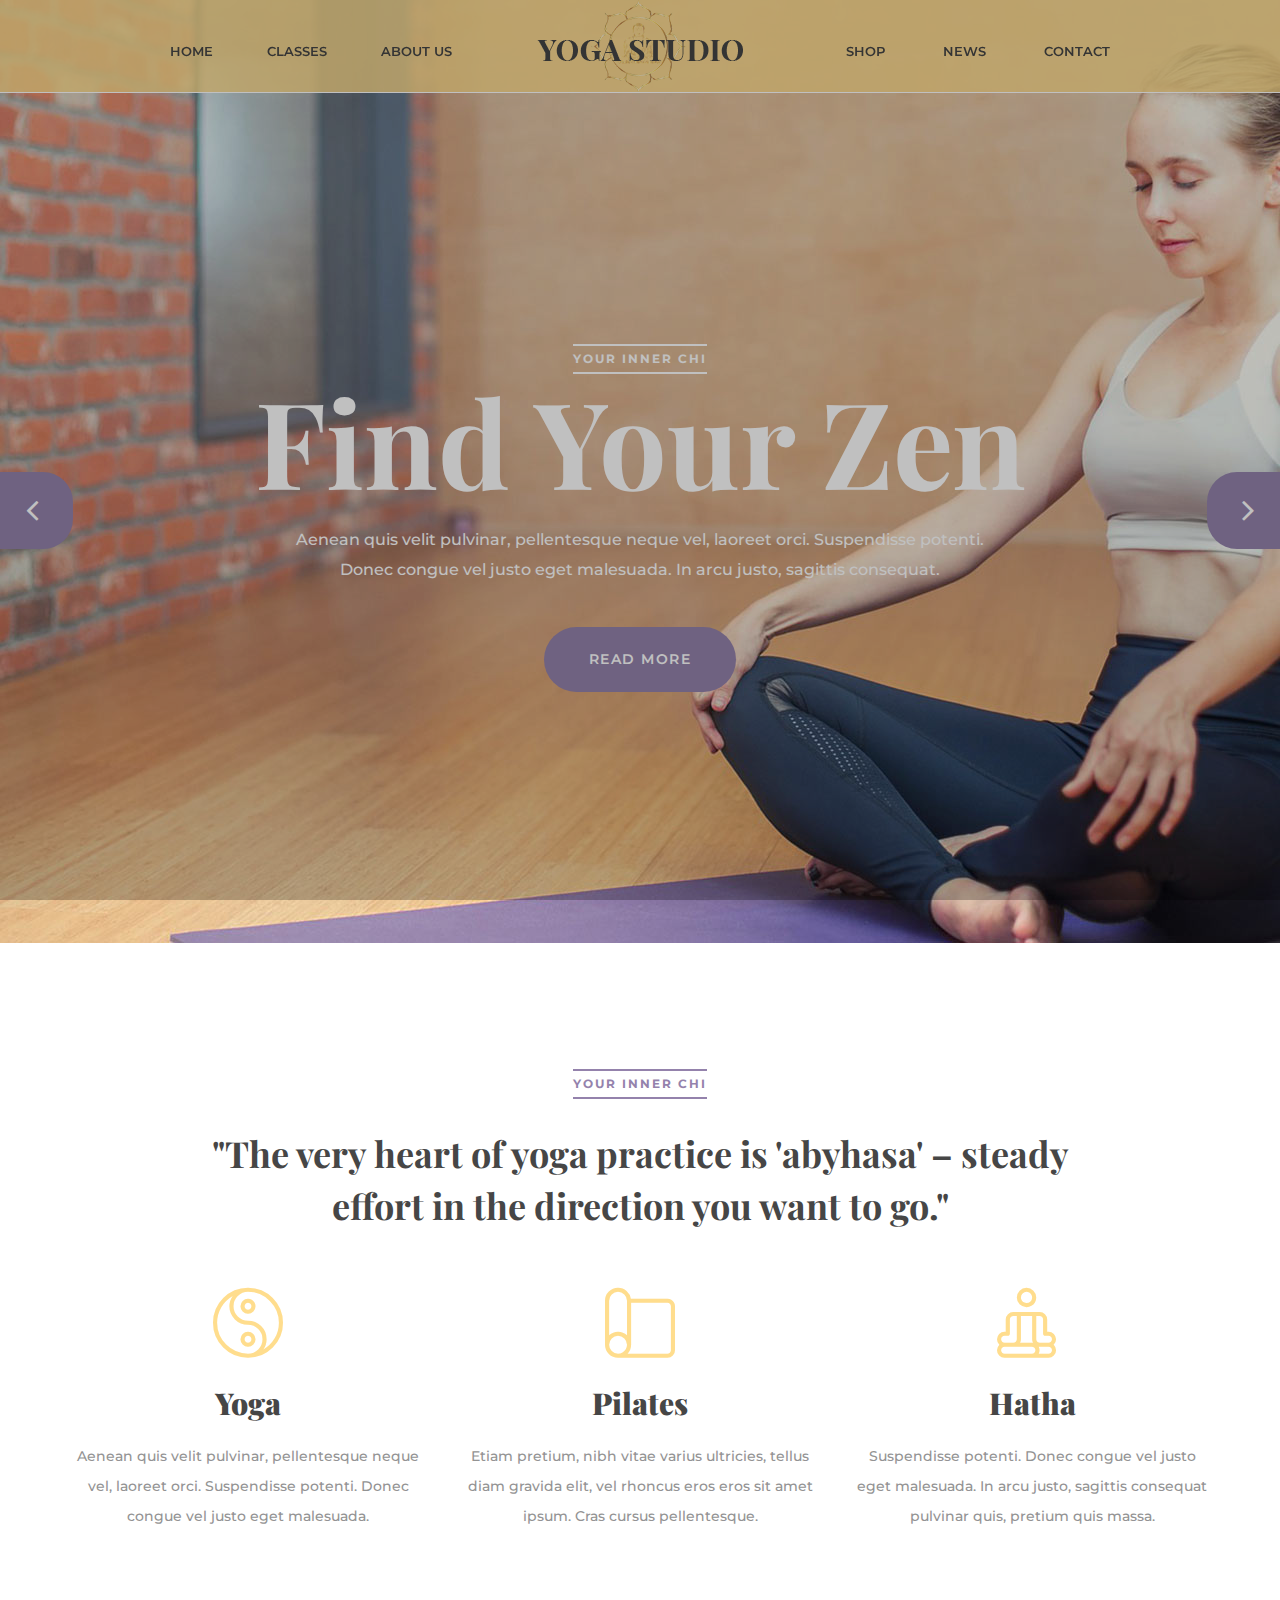
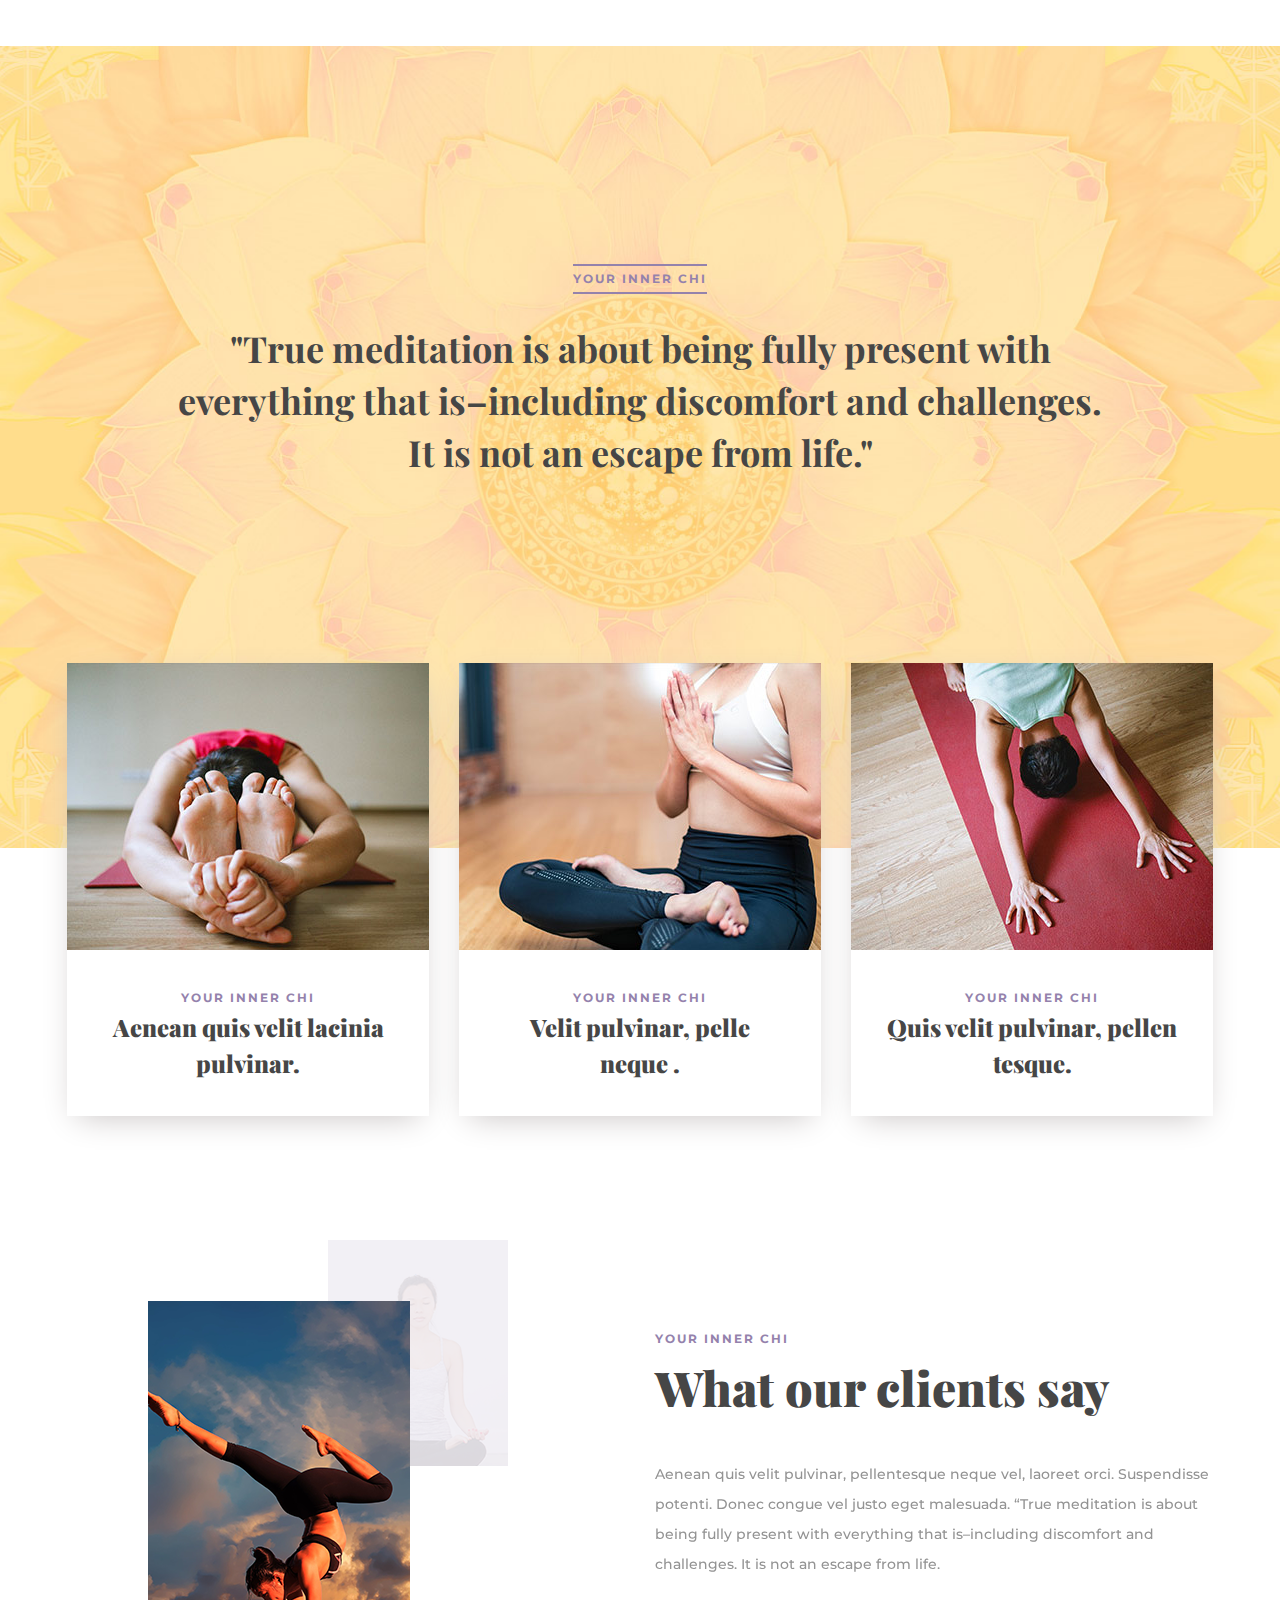
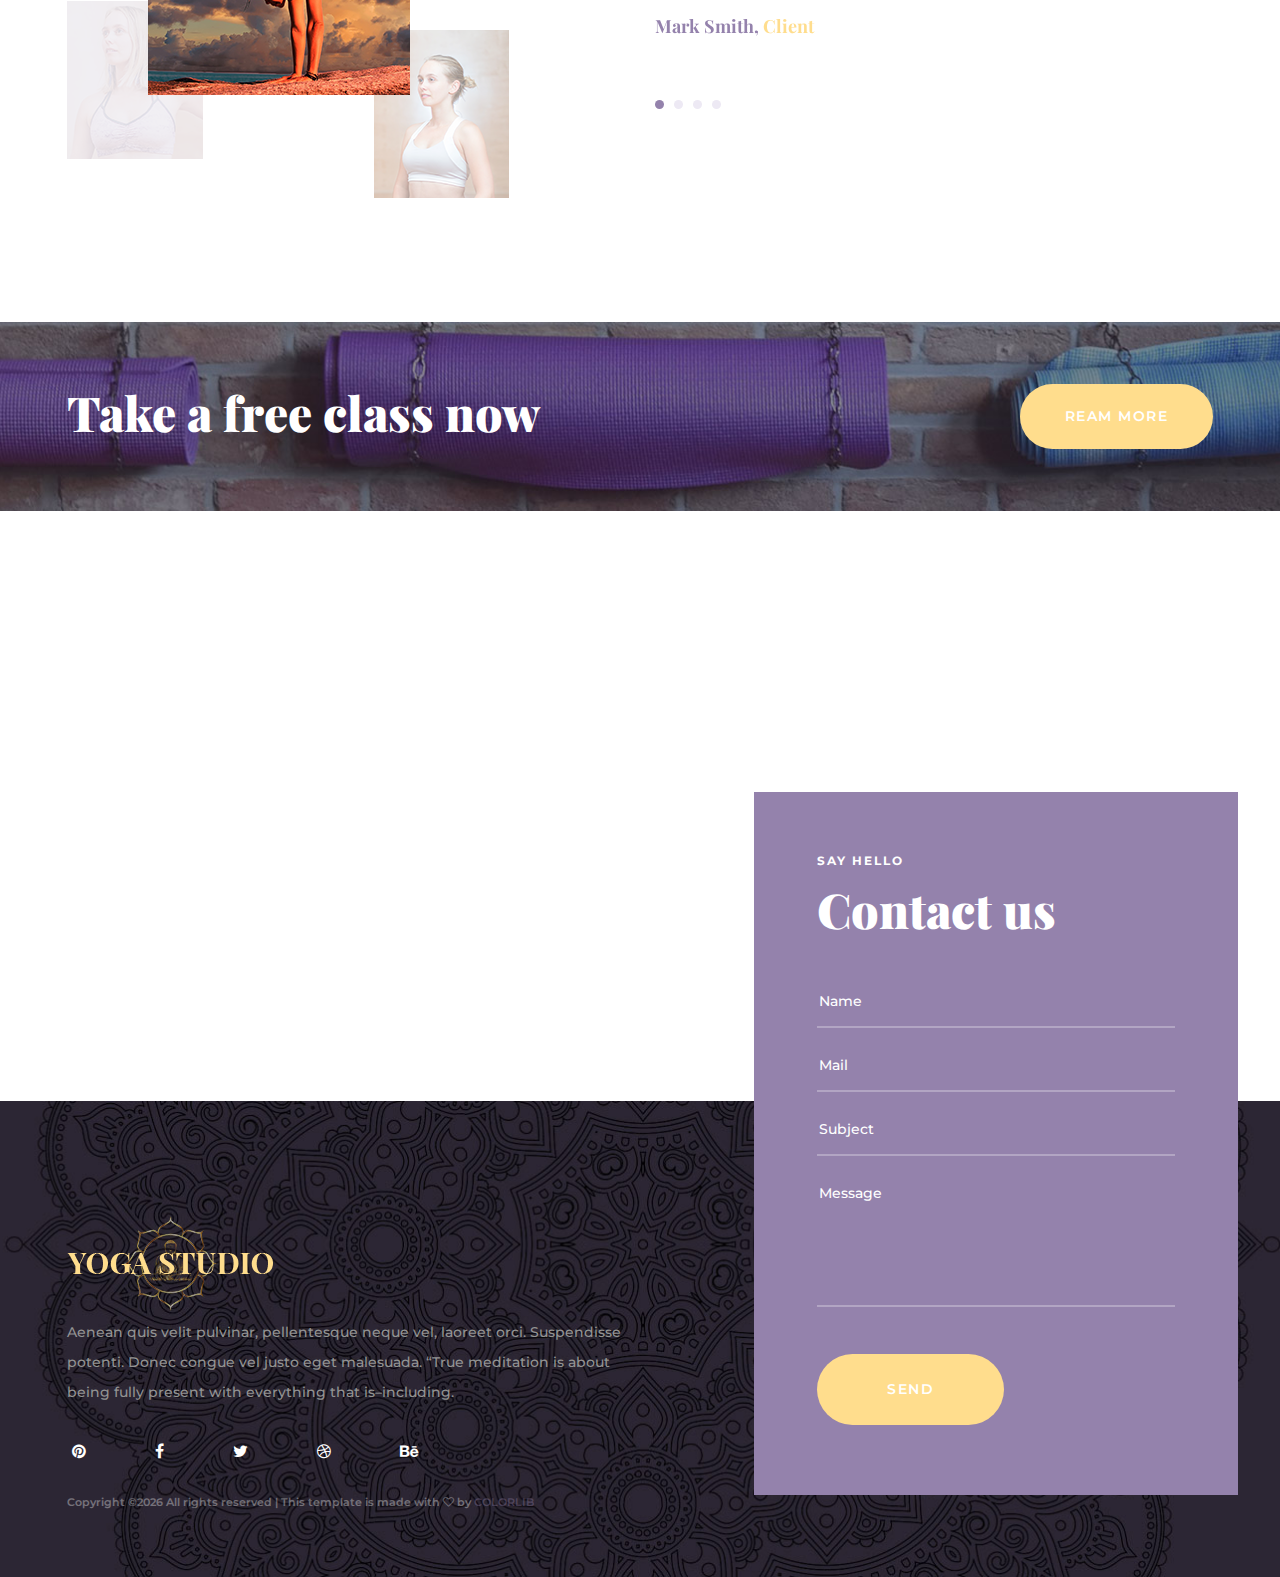
<file: index.html>
<!DOCTYPE html>
<html lang="zxx">

<head>
    <meta charset="UTF-8">
    <meta name="description" content="Yoga Studio Template">
    <meta name="keywords" content="Yoga, unica, creative, html">
    <meta name="viewport" content="width=device-width, initial-scale=1.0">
    <meta http-equiv="X-UA-Compatible" content="ie=edge">
    <title>Yoga Studio | Template</title>

    <!-- Google Font -->
    <link href="https://fonts.googleapis.com/css?family=Montserrat:100,300,400,500,600,700,800,900&display=swap" rel="stylesheet">
    <link href="https://fonts.googleapis.com/css?family=Playfair+Display:400,700,900&display=swap" rel="stylesheet">

    <!-- Css Styles -->
    <link rel="stylesheet" href="css/bootstrap.min.css" type="text/css">
    <link rel="stylesheet" href="css/font-awesome.min.css" type="text/css">
    <link rel="stylesheet" href="css/flaticon.css" type="text/css">
    <link rel="stylesheet" href="css/owl.carousel.min.css" type="text/css">
    <link rel="stylesheet" href="css/slicknav.min.css" type="text/css">
    <link rel="stylesheet" href="css/style.css" type="text/css">
</head>

<body>
    <!-- Page Preloder -->
    <div id="preloder">
        <div class="loader"></div>
    </div>

    <!-- Header Section Begin -->
    <header class="header-section set-bg" data-setbg="img/header-bg.png">
        <div class="container">
            <div class="row">
                <div class="col-lg-10 offset-lg-1">
                    <div class="main-menu">
                        <div class="logo">
                            <a href="./index.html">
                                <img src="img/logo.png" alt="">
                            </a>
                        </div>
                        <nav class="inner-main-navbar mobile-menu">
                            <ul>
                                <li><a href="./index.html">Home</a></li>
                                <li><a href="./classes.html">Classes</a></li>
                                <li><a href="./about-us.html">About us</a></li>
                                <li><a href="./elements.html">Shop</a></li>
                                <li><a href="./blog.html">News</a></li>
                                <li><a href="./contact.html">Contact</a></li>
                            </ul>
                        </nav>
                        <div id="mobile-menu-wrap"></div>
                    </div>
                </div>
            </div>
        </div>
    </header>
    <!-- Header End -->

    <!-- Hero Slider Section Begin -->
    <section class="hero-slider">
        <div class="slider-items owl-carousel">
            <div class="single-slider-item set-bg" data-setbg="img/hero-slider/hero-slider-1.jpg">
                <div class="container">
                    <span class="tickler-text">Your inner Chi</span>
                    <h1>Find Your Zen</h1>
                    <p>Aenean quis velit pulvinar, pellentesque neque vel, laoreet orci. Suspendisse potenti. Donec congue vel justo eget malesuada. In arcu justo, sagittis consequat.</p>
                    <a href="#" class="primary-btn">Read More</a>
                </div>
            </div>
            <div class="single-slider-item set-bg" data-setbg="img/hero-slider/hero-slider-2.jpg">
                <div class="container">
                    <span class="tickler-text">Your inner Chi</span>
                    <h1>Find Your Zen</h1>
                    <p>Aenean quis velit pulvinar, pellentesque neque vel, laoreet orci. Suspendisse potenti. Donec congue vel justo eget malesuada. In arcu justo, sagittis consequat.</p>
                    <a href="#" class="primary-btn">Read More</a>
                </div>
            </div>
            <div class="single-slider-item set-bg" data-setbg="img/hero-slider/hero-slider-3.jpg">
                <div class="container">
                    <span class="tickler-text">Your inner Chi</span>
                    <h1>Find Your Zen</h1>
                    <p>Aenean quis velit pulvinar, pellentesque neque vel, laoreet orci. Suspendisse potenti. Donec congue vel justo eget malesuada. In arcu justo, sagittis consequat.</p>
                    <a href="#" class="primary-btn">Read More</a>
                </div>
            </div>
        </div>
    </section>
    <!-- Hero Slider Section End -->

    <!-- Yoga Classes Section Begin -->
    <section class="yoga-classes-section spad">
        <div class="container">
            <div class="row">
                <div class="col-lg-10 offset-lg-1">
                    <div class="home-title">
                        <span>Your inner Chi</span>
                        <h2>&#34;The very heart of yoga practice is &#39;abyhasa&#39; – steady effort in the direction you want to go.&#34;</h2>
                    </div>
                </div>
            </div>
            <div class="row">
                <div class="col-md-4">
                    <div class="single-classes">
                        <i class="flaticon-002-yin-yang"></i>
                        <h3>Yoga</h3>
                        <p>Aenean quis velit pulvinar, pellentesque neque vel, laoreet orci. Suspendisse potenti. Donec congue vel justo eget malesuada. </p>
                    </div>
                </div>
                <div class="col-md-4">
                    <div class="single-classes">
                        <i class="flaticon-021-yoga-mat"></i>
                        <h3>Pilates</h3>
                        <p>Etiam pretium, nibh vitae varius ultricies, tellus diam gravida elit, vel rhoncus eros eros sit amet ipsum. Cras cursus pellentesque.</p>
                    </div>
                </div>
                <div class="col-md-4">
                    <div class="single-classes">
                        <i class="flaticon-001-meditation"></i>
                        <h3>Hatha</h3>
                        <p>Suspendisse potenti. Donec congue vel justo eget malesuada. In arcu justo, sagittis consequat pulvinar quis, pretium quis massa. </p>
                    </div>
                </div>
            </div>
        </div>
    </section>
    <!-- Yoga Classes Section End -->

    <!-- Yoga Name Section Begin -->
    <section class="different-yoga set-bg spad" data-setbg="img/yoga-bg.jpg">
        <div class="container">
            <div class="row">
                <div class="col-lg-10 offset-lg-1">
                    <div class="home-title">
                        <span>Your inner Chi</span>
                        <h2>&#34;True meditation is about being fully present with everything that is–including discomfort and challenges. It is not an escape from life.&#34;  
                        </h2>
                    </div>
                </div>
            </div>
        </div>
    </section>
    <section class="yoga-name-section">
        <div class="container">
            <div class="row">
                <div class="col-lg-4 col-md-4">
                    <div class="single-yoga-name">
                        <div class="yoga-pic">
                            <img src="img/yoga-1.jpg" alt="">
                        </div>
                        <div class="yoga-text">
                            <span>Your inner Chi</span>
                            <h4>Aenean quis velit lacinia <br/>pulvinar.</h4>
                        </div>
                    </div>
                </div>
                <div class="col-lg-4 col-md-4">
                    <div class="single-yoga-name">
                        <div class="yoga-pic">
                            <img src="img/yoga-2.jpg" alt="">
                        </div>
                        <div class="yoga-text">
                            <span>Your inner Chi</span>
                            <h4>Velit pulvinar, pelle <br/>neque .</h4>
                        </div>
                    </div>
                </div>
                <div class="col-lg-4 col-md-4">
                    <div class="single-yoga-name">
                        <div class="yoga-pic">
                            <img src="img/yoga-3.jpg" alt="">
                        </div>
                        <div class="yoga-text">
                            <span>Your inner Chi</span>
                            <h4>Quis velit pulvinar, pellen <br/>tesque.</h4>
                        </div>
                    </div>
                </div>
            </div>
        </div>
    </section>
    <!-- Yoga Name Section End -->

    <!-- Client Section Begin -->
    <section class="client-section spad">
        <div class="container">
            <div class="row">
                <div class="col-lg-5">
                    <div class="client-left-img">
                        <img src="img/client-left.png" alt="">
                    </div>
                </div>
                <div class="col-lg-6 offset-lg-1">
                    <div class="client-says">
                        <div class="section-title">
                            <span>Your inner Chi</span>
                            <h2>What our clients say</h2>
                        </div>
                        <div class="client-items owl-carousel">
                            <div class="single-client-item">
                                <p>Aenean quis velit pulvinar, pellentesque neque vel, laoreet orci. Suspendisse potenti. Donec congue vel justo eget malesuada. “True meditation is about being fully present with everything that is–including discomfort and challenges. It is not an escape from life.</p>
                                <h5>Mark Smith, <span>Client</span></h5>
                            </div>
                            <div class="single-client-item">
                                <p>Aenean quis velit pulvinar, pellentesque neque vel, laoreet orci. Suspendisse potenti. Donec congue vel justo eget malesuada. “True meditation is about being fully present with everything that is–including discomfort and challenges. It is not an escape from life.</p>
                                <h5>Mark Smith, <span>Client</span></h5>
                            </div>
                            <div class="single-client-item">
                                <p>Aenean quis velit pulvinar, pellentesque neque vel, laoreet orci. Suspendisse potenti. Donec congue vel justo eget malesuada. “True meditation is about being fully present with everything that is–including discomfort and challenges. It is not an escape from life.</p>
                                <h5>Mark Smith, <span>Client</span></h5>
                            </div>
                            <div class="single-client-item">
                                <p>Aenean quis velit pulvinar, pellentesque neque vel, laoreet orci. Suspendisse potenti. Donec congue vel justo eget malesuada. “True meditation is about being fully present with everything that is–including discomfort and challenges. It is not an escape from life.</p>
                                <h5>Mark Smith, <span>Client</span></h5>
                            </div>
                        </div>
                    </div>
                </div>
            </div>
        </div>
    </section>
    <!-- Client Section End -->

    <!-- Call To Action Section Begin -->
    <section class="callto-section set-bg" data-setbg="img/callto-bg.jpg">
        <div class="container">
            <div class="row">
                <div class="col-lg-12">
                    <div class="callto-text">
                        <h2>Take a free class now</h2>
                        <a href="#" class="primary-btn callto-btn">Ream More</a>
                    </div>
                </div>
            </div>
        </div>
    </section>
    <!-- Call To Action End -->

    <!-- Map Section Begin -->
    <div class="map">
        <iframe src="https://www.google.com/maps/embed?pb=!1m18!1m12!1m3!1d24176.251535937678!2d-73.96828677849068!3d40.761333182809906!2m3!1f0!2f0!3f0!3m2!1i1024!2i768!4f13.1!3m3!1m2!1s0x89c258c4d85a0d8d%3A0x11f877ff0b8ffe27!2sRoosevelt+Island!5e0!3m2!1sen!2sbd!4v1564859733175!5m2!1sen!2sbd" height="590" style="border:0" allowfullscreen></iframe>
    </div>
    <!-- Map Section End -->

    <!-- Footer Section Begin -->
    <footer class="footer-section set-bg" data-setbg="img/footer-bg.jpg">
        <div class="container">
            <div class="contact-inner">
                <div class="contact-form">
                    <div class="section-title">
                        <span>Say hello</span>
                        <h2>Contact us</h2>
                    </div>
                    <form action="#">
                        <input type="text" placeholder="Name">
                        <input type="email" placeholder="Mail">
                        <input type="text" placeholder="Subject">
                        <textarea placeholder="Message"></textarea>
                        <button type="submit" class="submit-btn">Send</button>
                    </form>
                </div>
                <div class="row">
                    <div class="col-lg-6">
                        <div class="footer-text">
                            <a href="./home.html" class="logo"><img src="img/footer-logo.png" alt=""></a>
                            <p>Aenean quis velit pulvinar, pellentesque neque vel, laoreet orci. Suspendisse potenti. Donec congue vel justo eget malesuada. “True meditation is about being fully present with everything that is–including.</p>
                            <ul>
                                <li><a href="#"><i class="fa fa-pinterest"></i></a></li>
                                <li><a href="#"><i class="fa fa-facebook"></i></a></li>
                                <li><a href="#"><i class="fa fa-twitter"></i></a></li>
                                <li><a href="#"><i class="fa fa-dribbble"></i></a></li>
                                <li><a href="#"><i class="fa fa-behance"></i></a></li>
                            </ul>
                            <div class="copyright text-white">
                                <!-- Link back to Colorlib can't be removed. Template is licensed under CC BY 3.0. -->
Copyright &copy;<script>document.write(new Date().getFullYear());</script> All rights reserved | This template is made with <i class="fa fa-heart-o" aria-hidden="true"></i> by <a href="https://colorlib.com" target="_blank">Colorlib</a>
<!-- Link back to Colorlib can't be removed. Template is licensed under CC BY 3.0. -->
                            </div>
                        </div>
                    </div>
                </div>
            </div>
        </div>
    </footer>
    <!-- Footer Section End -->

    
    <!-- Js Plugins -->
    <script src="js/jquery-3.3.1.min.js"></script>
    <script src="js/bootstrap.min.js"></script>
    <script src="js/jquery.slicknav.js"></script>
    <script src="js/owl.carousel.min.js"></script>
    <script src="js/circle-progress.min.js"></script>
    <script src="js/main.js"></script>
</body>

</html>
</file>
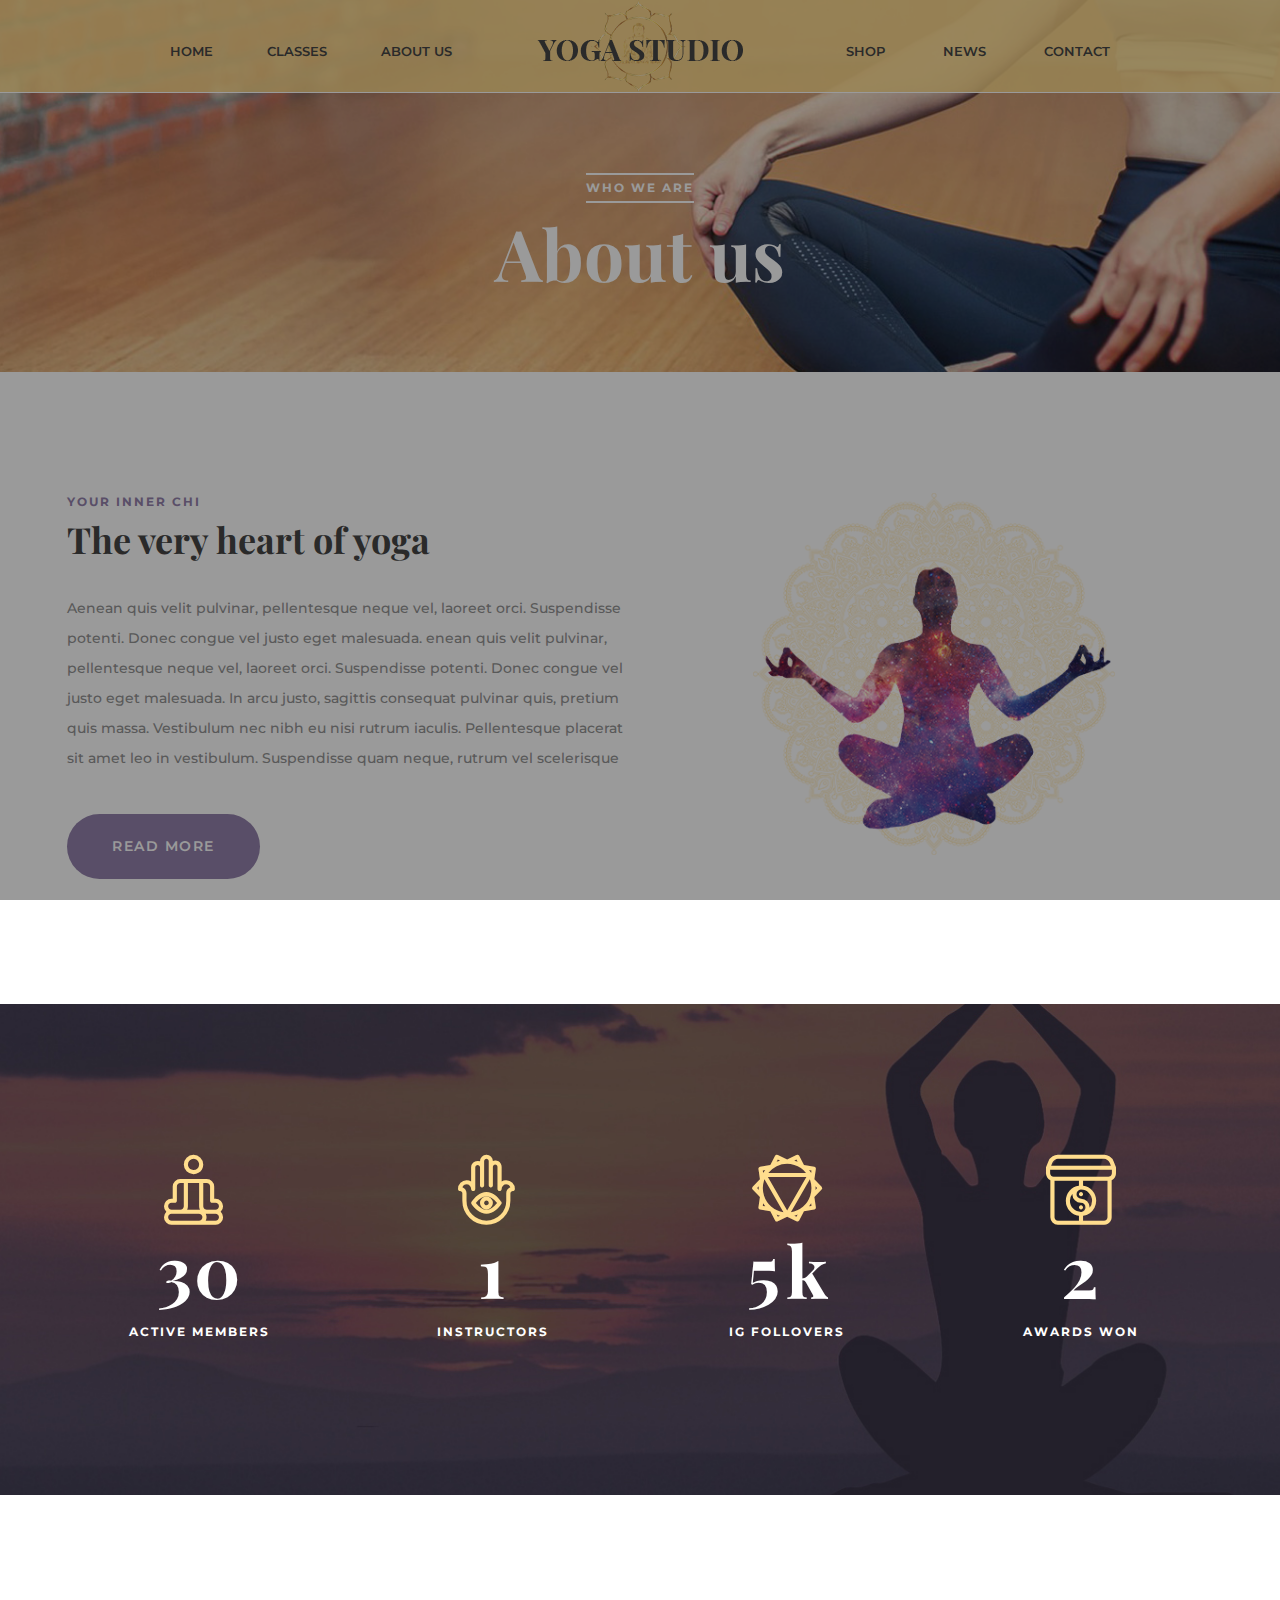
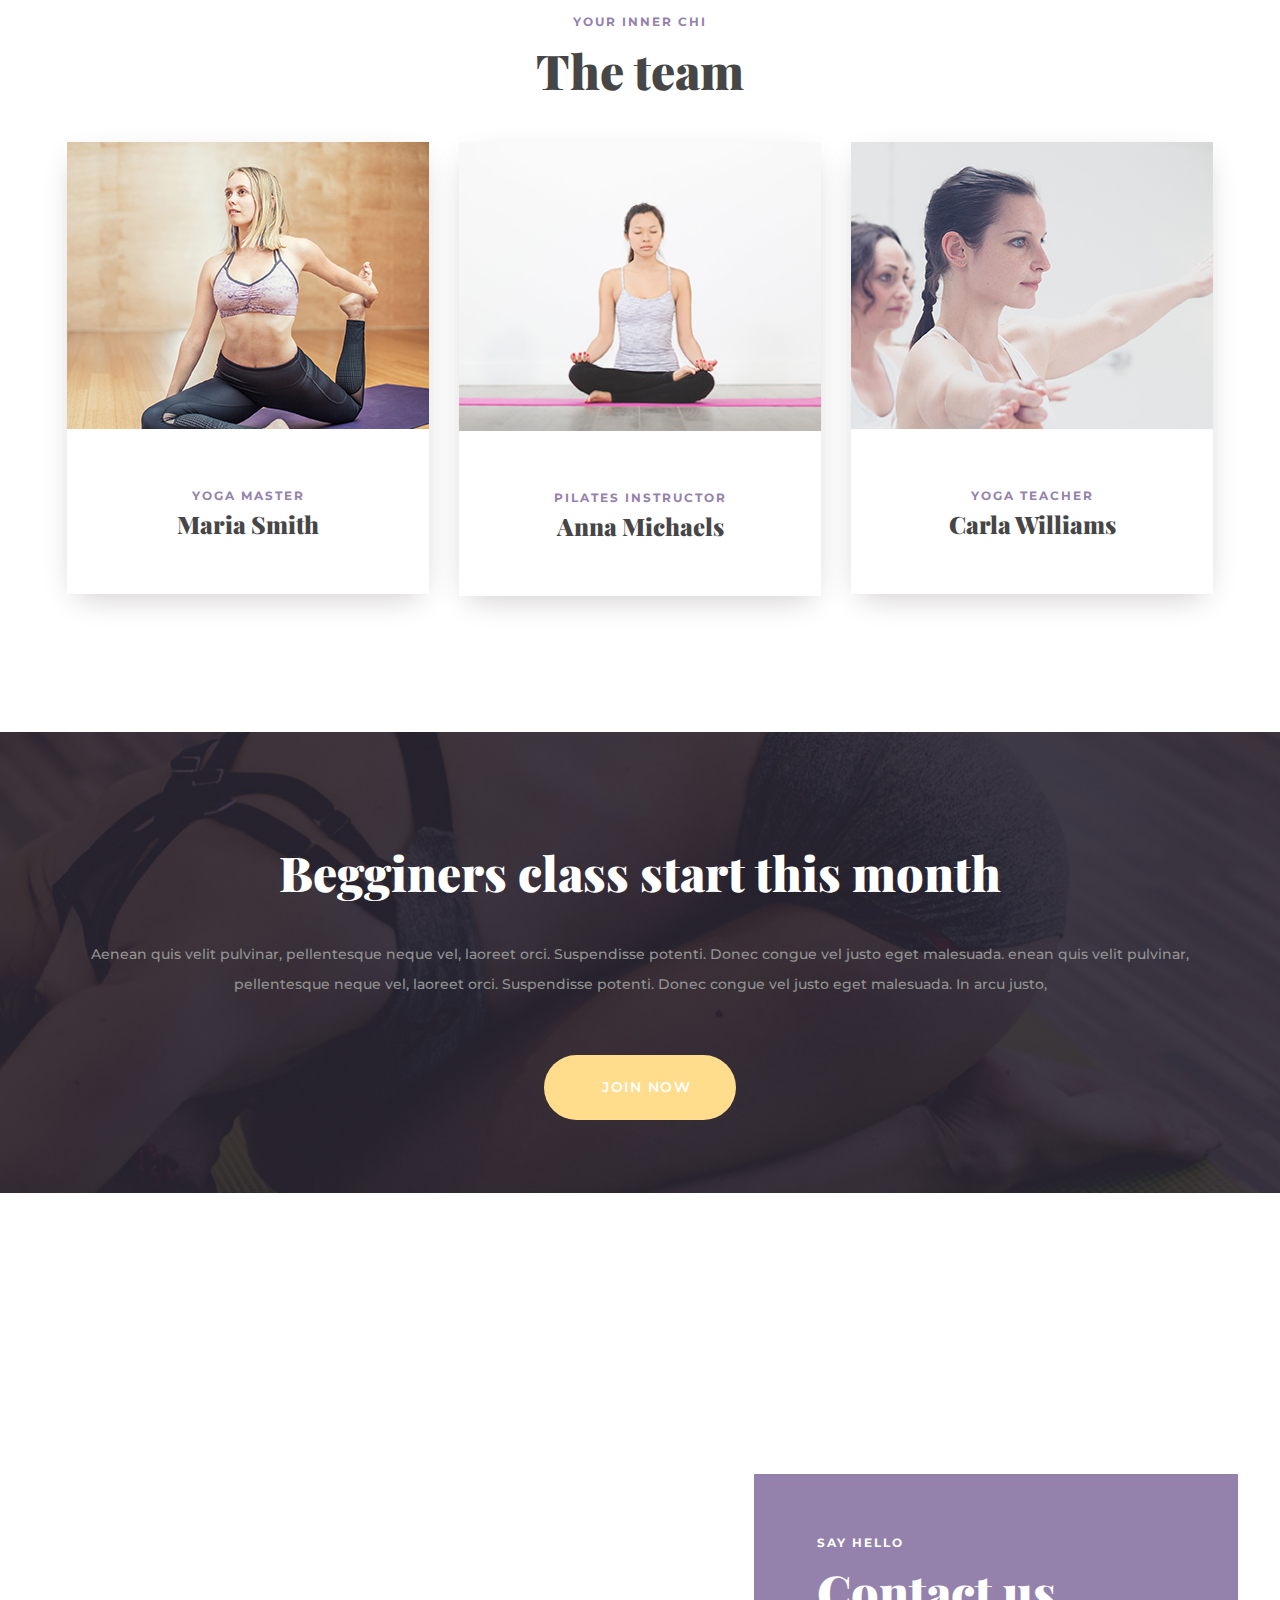
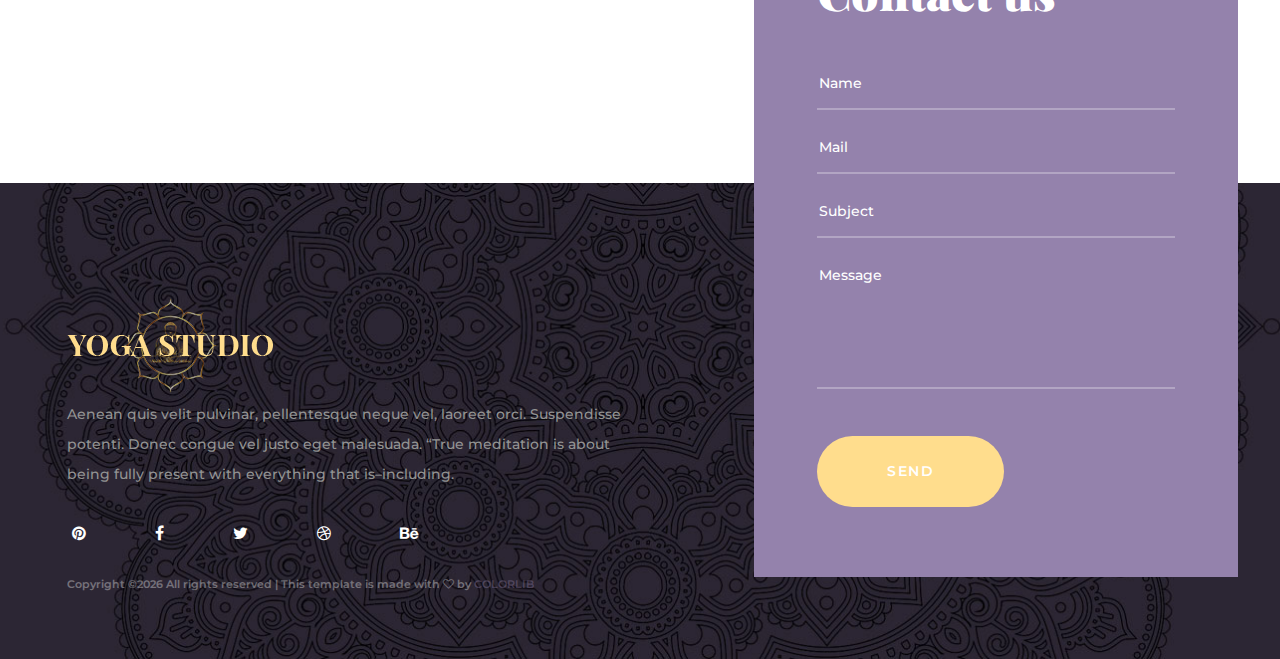
<file: about-us.html>
<!DOCTYPE html>
<html lang="zxx">

<head>
    <meta charset="UTF-8">
    <meta name="description" content="Yoga Studio Template">
    <meta name="keywords" content="Yoga, unica, creative, html">
    <meta name="viewport" content="width=device-width, initial-scale=1.0">
    <meta http-equiv="X-UA-Compatible" content="ie=edge">
    <title>Yoga Studio | Template</title>

    <!-- Google Font -->
    <link href="https://fonts.googleapis.com/css?family=Montserrat:100,300,400,500,600,700,800,900&display=swap" rel="stylesheet">
    <link href="https://fonts.googleapis.com/css?family=Playfair+Display:400,700,900&display=swap" rel="stylesheet">

    <!-- Css Styles -->
    <link rel="stylesheet" href="css/bootstrap.min.css" type="text/css">
    <link rel="stylesheet" href="css/font-awesome.min.css" type="text/css">
    <link rel="stylesheet" href="css/flaticon.css" type="text/css">
    <link rel="stylesheet" href="css/owl.carousel.min.css" type="text/css">
    <link rel="stylesheet" href="css/slicknav.min.css" type="text/css">
    <link rel="stylesheet" href="css/style.css" type="text/css">
</head>

<body>
    <!-- Page Preloder -->
    <div id="preloder">
        <div class="loader"></div>
    </div>

    <!-- Header Section Begin -->
    <header class="header-section set-bg" data-setbg="img/header-bg.png">
        <div class="container">
            <div class="row">
                <div class="col-lg-10 offset-lg-1">
                    <div class="main-menu">
                        <div class="logo">
                            <a href="./index.html">
                                <img src="img/logo.png" alt="">
                            </a>
                        </div>
                        <nav class="inner-main-navbar mobile-menu">
                            <ul>
                                <li><a href="./index.html">Home</a></li>
                                <li><a href="./classes.html">Classes</a></li>
                                <li><a href="./about-us.html">About us</a></li>
                                <li><a href="./elements.html">Shop</a></li>
                                <li><a href="./blog.html">News</a></li>
                                <li><a href="./contact.html">Contact</a></li>
                            </ul>
                        </nav>
                        <div id="mobile-menu-wrap"></div>
                    </div>
                </div>
            </div>
        </div>
    </header>
    <!-- Header End -->

    <!-- Hero Single Section Begin -->
    <section class="hero-single set-bg spad" data-setbg="img/aboutus_bg.jpg">
        <div class="container">
            <div class="row">
                <div class="col-lg-12 text-center">
                    <div class="hero-item">
                        <span class="tickler-text">Who we are</span>
                        <h1>About us</h1>
                    </div>
                </div>
            </div>
        </div>
    </section>
    <!-- Hero Single Section End -->

    <!-- About Us Section Begin -->
    <section class="about-us spad">
        <div class="container">
            <div class="row">
                <div class="col-lg-6">
                    <div class="about-lt">
                        <div class="section-title">
                            <span>Your inner Chi</span>
                            <h2>The very heart of yoga </h2>
                        </div>
                        <p>Aenean quis velit pulvinar, pellentesque neque vel, laoreet orci. Suspendisse potenti. Donec congue vel justo eget malesuada. enean quis velit pulvinar, pellentesque neque vel, laoreet orci. Suspendisse potenti. Donec congue vel justo eget malesuada. In arcu justo, sagittis consequat pulvinar quis, pretium quis massa. Vestibulum nec nibh eu nisi rutrum iaculis. Pellentesque placerat sit amet leo in vestibulum. Suspendisse quam neque, rutrum vel scelerisque</p>
                        <a href="#" class="primary-btn">Read More</a>
                    </div>
                </div>
                <div class="col-lg-4 offset-lg-1">
                    <div class="about-img">
                        <img src="img/about-rt.png" alt="">
                    </div>
                </div>
            </div>
        </div>
    </section>
    <!-- About Us section End -->


    <!-- About Counter Begin -->
    <div class="about-counter set-bg spad" data-setbg="img/counter-bg.jpg">
        <div class="container">
            <div class="row">
                <div class="col-lg-3 col-md-3 text-center">
                    <div class="single-counter">
                        <i class="flaticon-001-meditation"></i>
                        <span class="counter-num counter">325</span>
                        <span>Active members</span>
                    </div>
                </div>
                <div class="col-lg-3 col-md-3 text-center">
                    <div class="single-counter">
                        <i class="flaticon-011-hamsa"></i>
                        <span class="counter-num counter">7</span>
                        <span>Instructors</span>
                    </div>
                </div>
                <div class="col-lg-3 col-md-3 text-center">
                    <div class="single-counter">
                        <i class="flaticon-010-chakra"></i>
                        <span class="counter-num counter">49</span>
                        <strong>k</strong>
                        <span>Ig follovers</span>
                    </div>
                </div>
                <div class="col-lg-3 col-md-3 text-center">
                    <div class="single-counter">
                        <i class="flaticon-009-yoga-1"></i>
                        <span class="counter-num counter">15</span>
                        <span>Awards won</span>
                    </div>
                </div>
            </div>
        </div>
    </div>
    <!-- About Counter End -->

    <!-- About Team Section Begin -->
    <section class="about-team spad">
        <div class="container">
            <div class="row">
                <div class="col-lg-12 text-center">
                    <div class="section-title">
                        <span>Your inner Chi</span>
                        <h2>The team</h2>
                    </div>
                </div>
            </div>
            <div class="row">
                <div class="col-lg-4 col-md-4">
                    <div class="single-team-member">
                        <div class="team-pic">
                            <img src="img/team-member/member-1.jpg" alt="">
                        </div>
                        <div class="team-text">
                            <span>Yoga master</span>
                            <h4>Maria Smith</h4>
                        </div>
                    </div>
                </div>
                <div class="col-lg-4 col-md-4">
                    <div class="single-team-member">
                        <div class="team-pic">
                            <img src="img/team-member/member-2.jpg" alt="">
                        </div>
                        <div class="team-text">
                            <span>Pilates instructor</span>
                            <h4>Anna Michaels</h4>
                        </div>
                    </div>
                </div>
                <div class="col-lg-4 col-md-4">
                    <div class="single-team-member">
                        <div class="team-pic">
                            <img src="img/team-member/member-3.jpg" alt="">
                        </div>
                        <div class="team-text">
                            <span>Yoga teacher</span>
                            <h4>Carla Williams</h4>
                        </div>
                    </div>
                </div>
            </div>
        </div>
    </section>
    <!-- About Team Section End -->
    
    <!-- About Call To Action Begin -->
    <section class="about-callto-action set-bg" data-setbg="img/about-callto-bg.jpg">
        <div class="container">
            <div class="row">
                <div class="col-lg-12 text-center">
                    <div class="about-call-to-text">
                        <h2>Begginers class start this month</h2>
                        <p>Aenean quis velit pulvinar, pellentesque neque vel, laoreet orci. Suspendisse potenti. Donec congue vel justo eget malesuada. enean quis velit pulvinar, pellentesque neque vel, laoreet orci. Suspendisse potenti. Donec congue vel justo eget malesuada. In arcu justo,</p>
                        <a href="#" class="primary-btn about-callto-btn">Join now</a>
                    </div>
                </div>
            </div>
        </div>
    </section>
    <!-- About Call To Action End -->

    <!-- Map Section Begin -->
    <div class="map">
        <iframe src="https://www.google.com/maps/embed?pb=!1m18!1m12!1m3!1d24176.251535937678!2d-73.96828677849068!3d40.761333182809906!2m3!1f0!2f0!3f0!3m2!1i1024!2i768!4f13.1!3m3!1m2!1s0x89c258c4d85a0d8d%3A0x11f877ff0b8ffe27!2sRoosevelt+Island!5e0!3m2!1sen!2sbd!4v1564859733175!5m2!1sen!2sbd" height="590" style="border:0" allowfullscreen></iframe>
    </div>
    <!-- Map Section End -->
    <!-- Footer Section Begin -->
    <footer class="footer-section set-bg" data-setbg="img/footer-bg.jpg">
        <div class="container">
            <div class="contact-inner">
                <div class="contact-form">
                    <div class="section-title">
                        <span>Say hello</span>
                        <h2>Contact us</h2>
                    </div>
                    <form action="#">
                        <input type="text" placeholder="Name">
                        <input type="email" placeholder="Mail">
                        <input type="text" placeholder="Subject">
                        <textarea placeholder="Message"></textarea>
                        <button type="submit" class="submit-btn">Send</button>
                    </form>
                </div>
                <div class="row">
                    <div class="col-lg-6">
                        <div class="footer-text">
                            <a href="./home.html" class="logo"><img src="img/footer-logo.png" alt=""></a>
                            <p>Aenean quis velit pulvinar, pellentesque neque vel, laoreet orci. Suspendisse potenti. Donec congue vel justo eget malesuada. “True meditation is about being fully present with everything that is–including.</p>
                            <ul>
                                <li><a href="#"><i class="fa fa-pinterest"></i></a></li>
                                <li><a href="#"><i class="fa fa-facebook"></i></a></li>
                                <li><a href="#"><i class="fa fa-twitter"></i></a></li>
                                <li><a href="#"><i class="fa fa-dribbble"></i></a></li>
                                <li><a href="#"><i class="fa fa-behance"></i></a></li>
                            </ul>
                            <div class="copyright text-white">
                                <!-- Link back to Colorlib can't be removed. Template is licensed under CC BY 3.0. -->
Copyright &copy;<script>document.write(new Date().getFullYear());</script> All rights reserved | This template is made with <i class="fa fa-heart-o" aria-hidden="true"></i> by <a href="https://colorlib.com" target="_blank">Colorlib</a>
<!-- Link back to Colorlib can't be removed. Template is licensed under CC BY 3.0. -->
                            </div>
                        </div>
                    </div>
                </div>
            </div>
        </div>
    </footer>
    <!-- Footer Section End -->

    
    <!-- Js Plugins -->
    <script src="js/jquery-3.3.1.min.js"></script>
    <script src="js/bootstrap.min.js"></script>
    <script src="js/jquery.slicknav.js"></script>
    <script src="js/owl.carousel.min.js"></script>
    <script src="js/circle-progress.min.js"></script>
    <script src="js/main.js"></script>
</body>

</html>
</file>
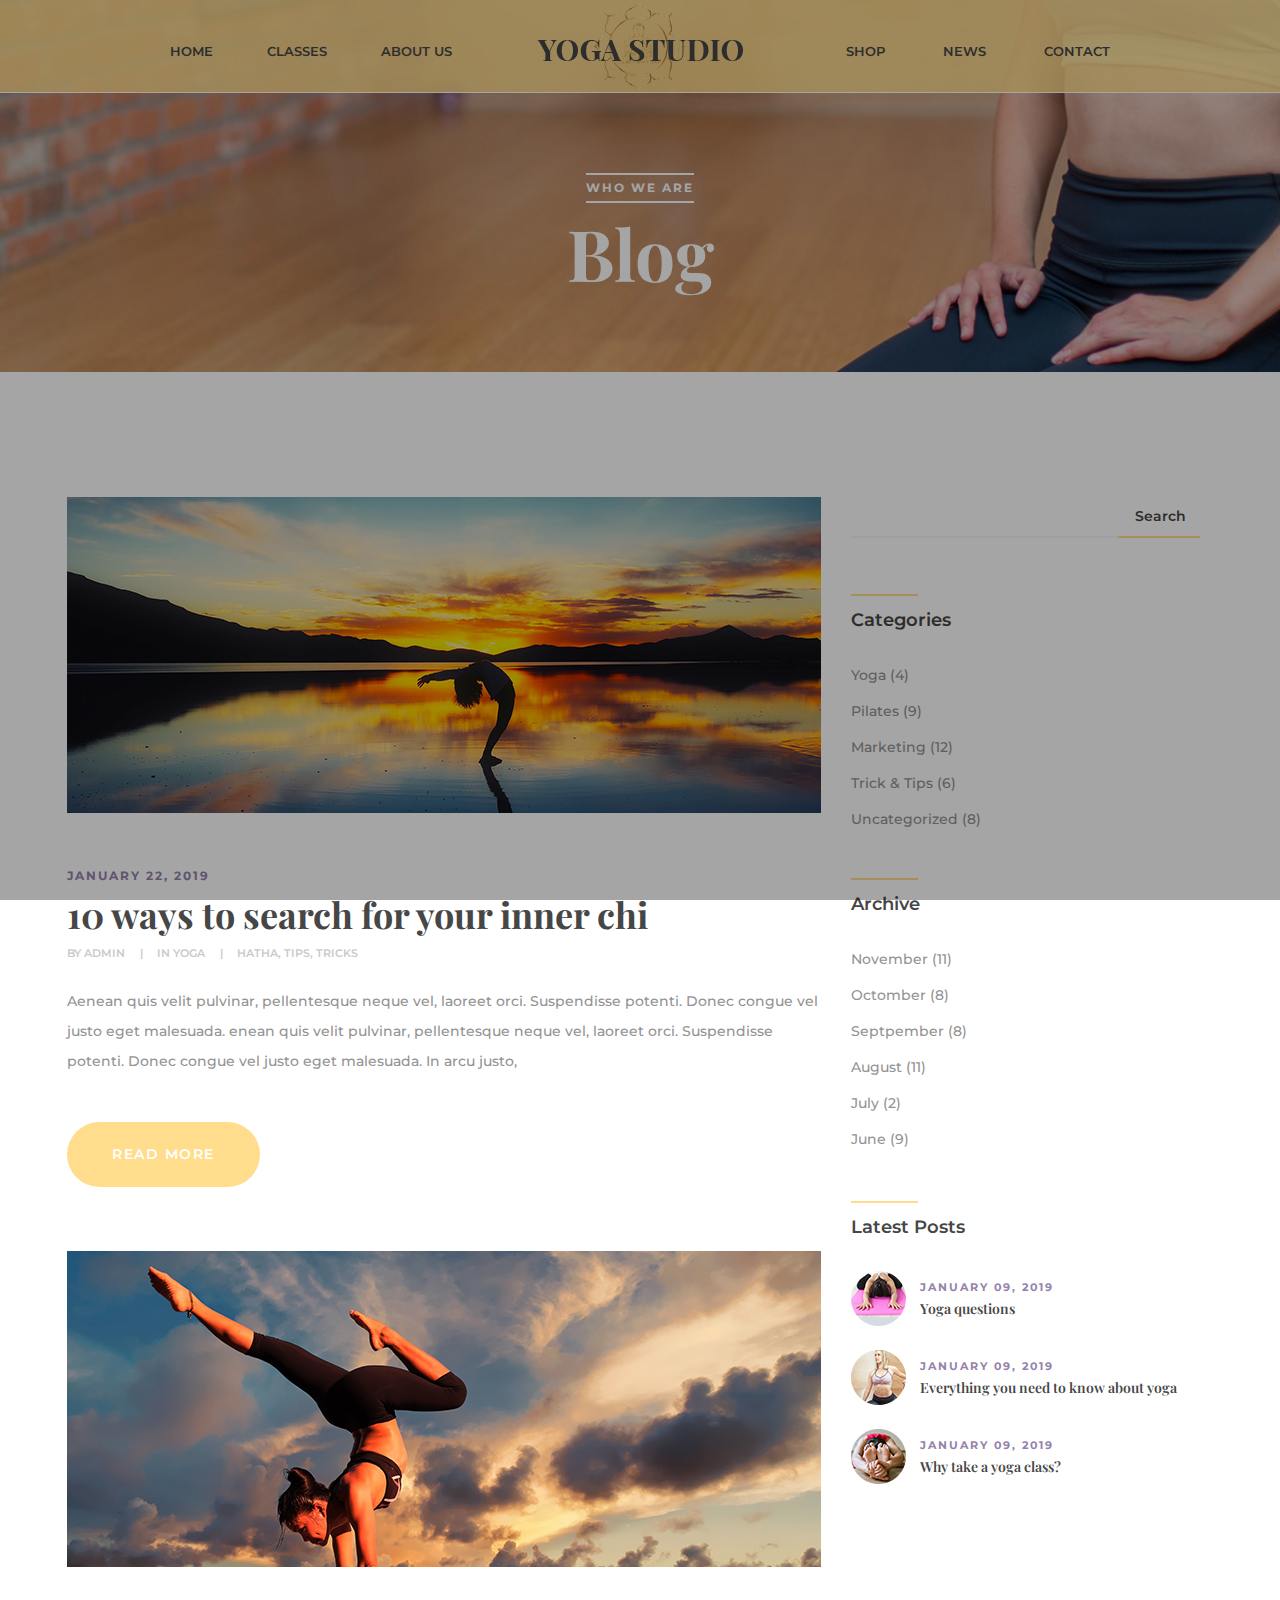
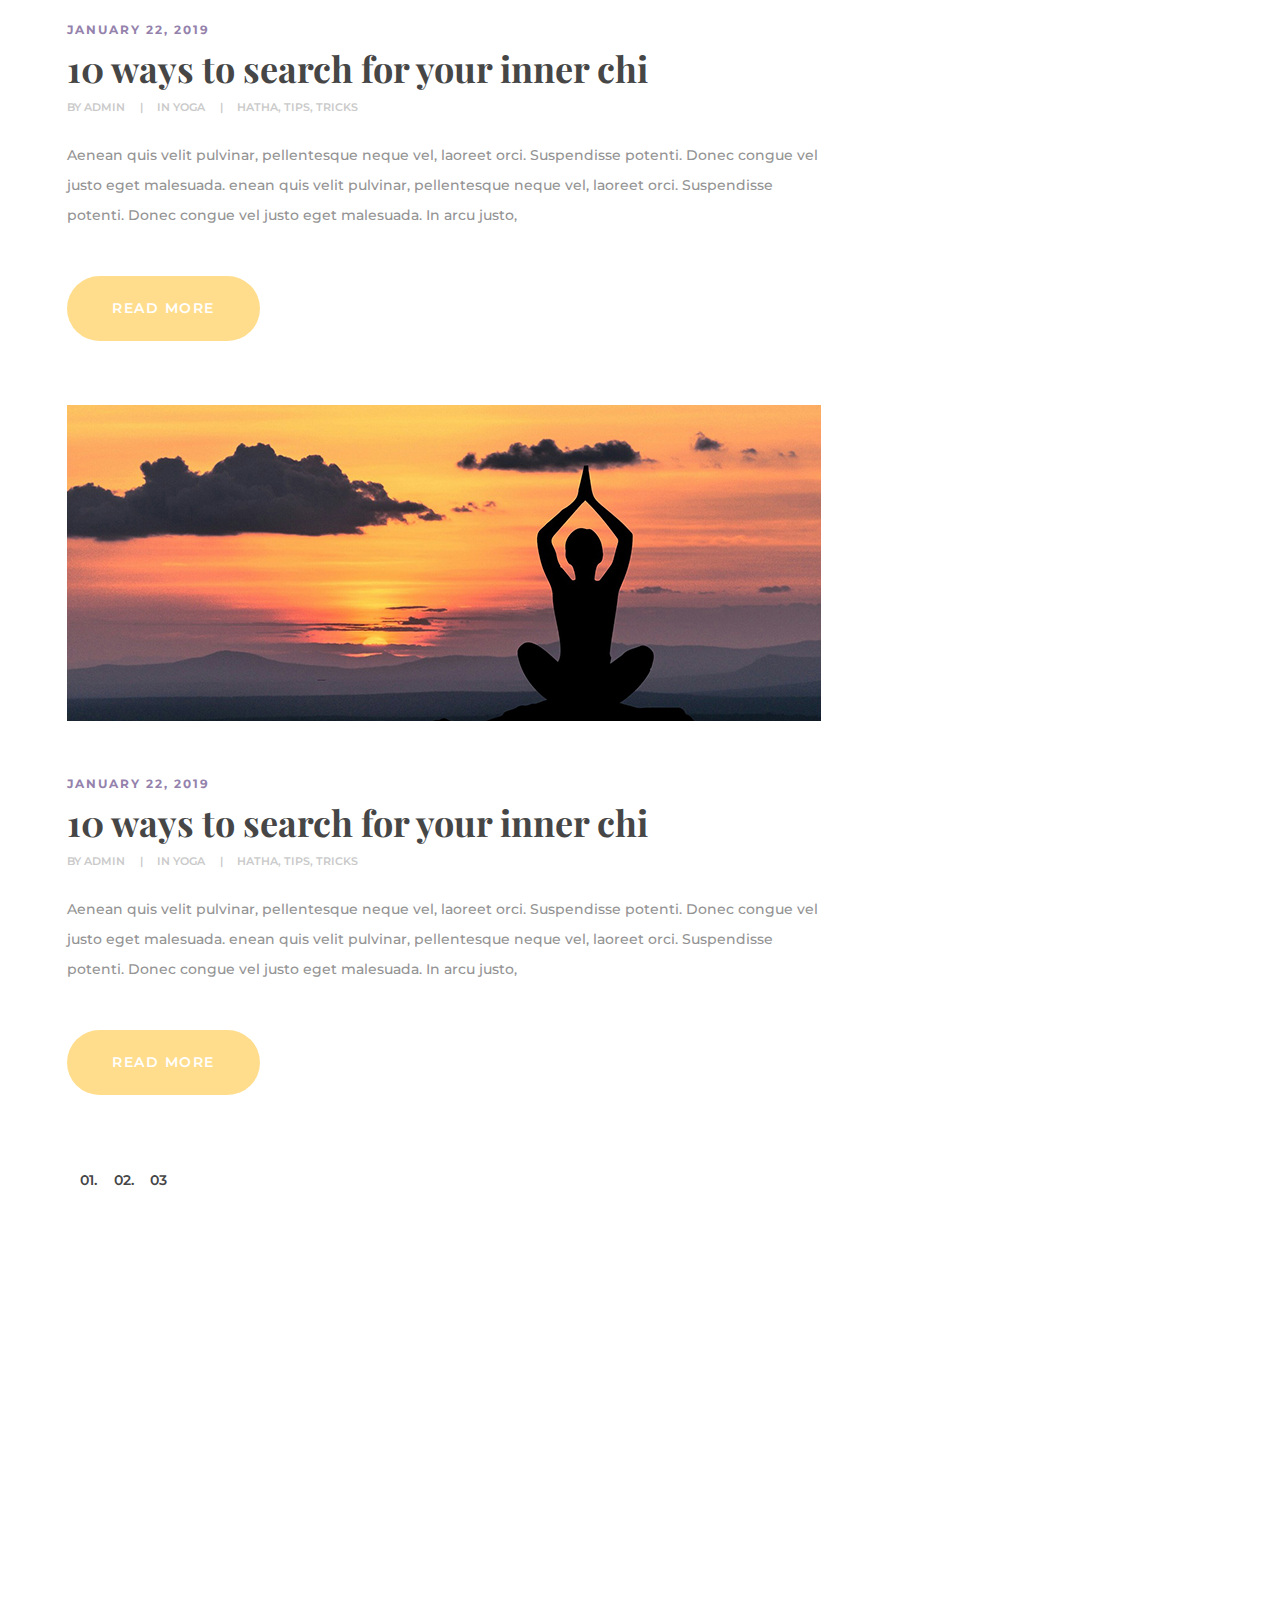
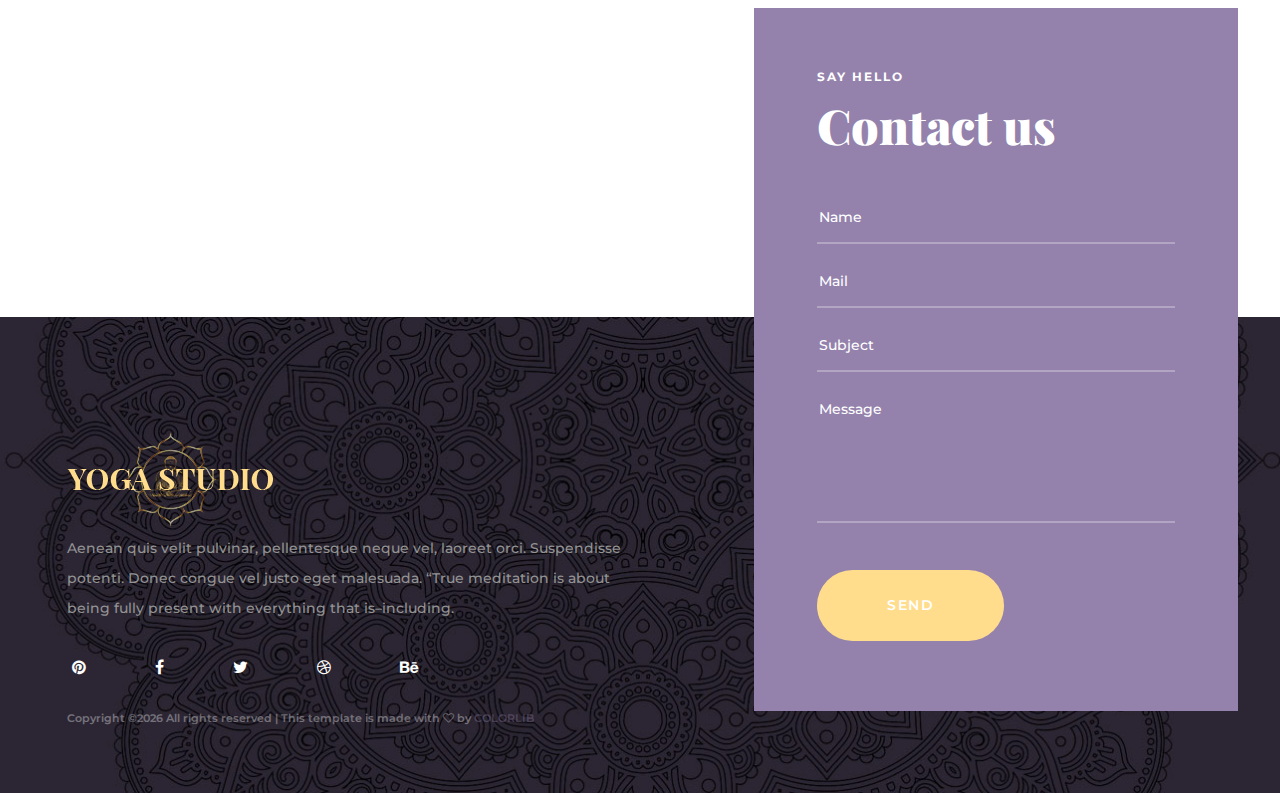
<file: blog.html>
<!DOCTYPE html>
<html lang="zxx">

<head>
    <meta charset="UTF-8">
    <meta name="description" content="Yoga Studio Template">
    <meta name="keywords" content="Yoga, unica, creative, html">
    <meta name="viewport" content="width=device-width, initial-scale=1.0">
    <meta http-equiv="X-UA-Compatible" content="ie=edge">
    <title>Yoga Studio | Template</title>

    <!-- Google Font -->
    <link href="https://fonts.googleapis.com/css?family=Montserrat:100,300,400,500,600,700,800,900&display=swap" rel="stylesheet">
    <link href="https://fonts.googleapis.com/css?family=Playfair+Display:400,700,900&display=swap" rel="stylesheet">

    <!-- Css Styles -->
    <link rel="stylesheet" href="css/bootstrap.min.css" type="text/css">
    <link rel="stylesheet" href="css/font-awesome.min.css" type="text/css">
    <link rel="stylesheet" href="css/flaticon.css" type="text/css">
    <link rel="stylesheet" href="css/owl.carousel.min.css" type="text/css">
    <link rel="stylesheet" href="css/slicknav.min.css" type="text/css">
    <link rel="stylesheet" href="css/style.css" type="text/css">
</head>

<body>
    <!-- Page Preloder -->
    <div id="preloder">
        <div class="loader"></div>
    </div>
    <!-- Header Section Begin -->
    <header class="header-section set-bg" data-setbg="img/header-bg.png">
        <div class="container">
            <div class="row">
                <div class="col-lg-10 offset-lg-1">
                    <div class="main-menu">
                        <div class="logo">
                            <a href="./index.html">
                                <img src="img/logo.png" alt="">
                            </a>
                        </div>
                        <nav class="inner-main-navbar mobile-menu">
                            <ul>
                                <li><a href="./index.html">Home</a></li>
                                <li><a href="./classes.html">Classes</a></li>
                                <li><a href="./about-us.html">About us</a></li>
                                <li><a href="./elements.html">Shop</a></li>
                                <li><a href="./blog.html">News</a></li>
                                <li><a href="./contact.html">Contact</a></li>
                            </ul>
                        </nav>
                        <div id="mobile-menu-wrap"></div>
                    </div>
                </div>
            </div>
        </div>
    </header>
    <!-- Header End -->
    <!-- Hero Single Section Begin -->
    <section class="hero-single set-bg spad" data-setbg="img/blog-bg.jpg">
        <div class="container">
            <div class="row">
                <div class="col-lg-12 text-center">
                    <div class="hero-item">
                        <span class="tickler-text">Who we are</span>
                        <h1>Blog</h1>
                    </div>
                </div>
            </div>
        </div>
    </section>
    <!-- Hero Single Section End -->
    <!-- Blog Section Begin -->
    <section class="blog-section spad">
        <div class="container">
            <div class="row">
                <div class="col-lg-8">
                    <div class="blog-items">
                        <div class="single-blog">
                            <div class="blog-pic">
                                <img src="img/blog/blog-1.jpg" alt="">
                            </div>
                            <div class="blog-text">
                                <span>January 22, 2019</span>
                                <h2>10 ways to search for your inner chi</h2>
                                <ul>
                                    <li>By admin</li>
                                    <li>In Yoga</li>
                                    <li>Hatha, tips, tricks</li>
                                </ul>
                                <p>Aenean quis velit pulvinar, pellentesque neque vel, laoreet orci. Suspendisse potenti. Donec congue vel justo eget malesuada. enean quis velit pulvinar, pellentesque neque vel, laoreet orci. Suspendisse potenti. Donec congue vel justo eget malesuada. In arcu justo,</p>
                                <a href="#" class="primary-btn blog-btn">Read more</a>
                            </div>
                        </div>
                        <div class="single-blog">
                            <div class="blog-pic">
                                <img src="img/blog/blog-2.jpg" alt="">
                            </div>
                            <div class="blog-text">
                                <span>January 22, 2019</span>
                                <h2>10 ways to search for your inner chi</h2>
                                <ul>
                                    <li>By admin</li>
                                    <li>In Yoga</li>
                                    <li>Hatha, tips, tricks</li>
                                </ul>
                                <p>Aenean quis velit pulvinar, pellentesque neque vel, laoreet orci. Suspendisse potenti. Donec congue vel justo eget malesuada. enean quis velit pulvinar, pellentesque neque vel, laoreet orci. Suspendisse potenti. Donec congue vel justo eget malesuada. In arcu justo,</p>
                                <a href="#" class="primary-btn blog-btn">Read more</a>
                            </div>
                        </div>
                        <div class="single-blog">
                            <div class="blog-pic">
                                <img src="img/blog/blog-3.jpg" alt="">
                            </div>
                            <div class="blog-text">
                                <span>January 22, 2019</span>
                                <h2>10 ways to search for your inner chi</h2>
                                <ul>
                                    <li>By admin</li>
                                    <li>In Yoga</li>
                                    <li>Hatha, tips, tricks</li>
                                </ul>
                                <p>Aenean quis velit pulvinar, pellentesque neque vel, laoreet orci. Suspendisse potenti. Donec congue vel justo eget malesuada. enean quis velit pulvinar, pellentesque neque vel, laoreet orci. Suspendisse potenti. Donec congue vel justo eget malesuada. In arcu justo,</p>
                                <a href="#" class="primary-btn blog-btn">Read more</a>
                            </div>
                        </div>
                    </div>
                    <div class="row">
                        <div class="col-lg-12">
                            <div class="blog-pagination">
                                <a href="#">01.</a>
                                <a href="#">02.</a>
                                <a href="#">03</a>
                            </div>
                        </div>
                    </div>
                </div>
                <div class="col-lg-4">
                    <div class="blog-rt">
                        <div class="search-form">
                            <form action="#">
                                <input type="text">
                                <input type="submit" value="Search">
                            </form>
                        </div>
                        <div class="categories-list">
                            <h5>Categories</h5>
                            <ul>
                                <li>Yoga <span>(4)</span></li>
                                <li>Pilates <span>(9)</span></li>
                                <li>Marketing <span>(12)</span></li>
                                <li>Trick & Tips <span>(6)</span></li>
                                <li>Uncategorized <span>(8)</span></li>
                            </ul>
                        </div>
                        <div class="archive-list">
                            <h5>Archive</h5>
                            <ul>
                                <li>November <span>(11)</span></li>
                                <li>Octomber <span>(8)</span></li>
                                <li>Septpember <span>(8)</span></li>
                                <li>August <span>(11)</span></li>
                                <li>July <span>(2)</span></li>
                                <li>June <span>(9)</span></li>
                            </ul>
                        </div>
                        <div class="latest-post">
                            <h5>Latest Posts</h5>
                            <ul>
                                <li>
                                    <div class="latest-pic">
                                        <img src="img/latest/latest-1.png" alt="">
                                    </div>
                                    <div class="latest-text">
                                        <span>January 09, 2019</span>
                                        <h6>Yoga questions</h6>
                                    </div>
                                </li>
                                <li>
                                    <div class="latest-pic">
                                        <img src="img/latest/latest-2.png" alt="">
                                    </div>
                                    <div class="latest-text">
                                        <span>January 09, 2019</span>
                                        <h6>Everything you need to know about yoga</h6>
                                    </div>
                                </li>
                                <li>
                                    <div class="latest-pic">
                                        <img src="img/latest/latest-3.png" alt="">
                                    </div>
                                    <div class="latest-text">
                                        <span>January 09, 2019</span>
                                        <h6>Why take a yoga class?</h6>
                                    </div>
                                </li>
                            </ul>
                        </div>
                    </div>
                </div>
            </div>
        </div>
    </section>
    <!-- Blog Section End -->
    <!-- Map Section Begin -->
    <div class="map">
        <iframe src="https://www.google.com/maps/embed?pb=!1m18!1m12!1m3!1d24176.251535937678!2d-73.96828677849068!3d40.761333182809906!2m3!1f0!2f0!3f0!3m2!1i1024!2i768!4f13.1!3m3!1m2!1s0x89c258c4d85a0d8d%3A0x11f877ff0b8ffe27!2sRoosevelt+Island!5e0!3m2!1sen!2sbd!4v1564859733175!5m2!1sen!2sbd" height="590" style="border:0" allowfullscreen></iframe>
    </div>
    <!-- Map Section End -->
    <!-- Footer Section Begin -->
    <footer class="footer-section set-bg" data-setbg="img/footer-bg.jpg">
        <div class="container">
            <div class="contact-inner">
                <div class="contact-form">
                    <div class="section-title">
                        <span>Say hello</span>
                        <h2>Contact us</h2>
                    </div>
                    <form action="#">
                        <input type="text" placeholder="Name">
                        <input type="email" placeholder="Mail">
                        <input type="text" placeholder="Subject">
                        <textarea placeholder="Message"></textarea>
                        <button type="submit" class="submit-btn">Send</button>
                    </form>
                </div>
                <div class="row">
                    <div class="col-lg-6">
                        <div class="footer-text">
                            <a href="./home.html" class="logo"><img src="img/footer-logo.png" alt=""></a>
                            <p>Aenean quis velit pulvinar, pellentesque neque vel, laoreet orci. Suspendisse potenti. Donec congue vel justo eget malesuada. “True meditation is about being fully present with everything that is–including.</p>
                            <ul>
                                <li><a href="#"><i class="fa fa-pinterest"></i></a></li>
                                <li><a href="#"><i class="fa fa-facebook"></i></a></li>
                                <li><a href="#"><i class="fa fa-twitter"></i></a></li>
                                <li><a href="#"><i class="fa fa-dribbble"></i></a></li>
                                <li><a href="#"><i class="fa fa-behance"></i></a></li>
                            </ul>
                            <div class="copyright text-white">
                                <!-- Link back to Colorlib can't be removed. Template is licensed under CC BY 3.0. -->
Copyright &copy;<script>document.write(new Date().getFullYear());</script> All rights reserved | This template is made with <i class="fa fa-heart-o" aria-hidden="true"></i> by <a href="https://colorlib.com" target="_blank">Colorlib</a>
<!-- Link back to Colorlib can't be removed. Template is licensed under CC BY 3.0. -->
                            </div>
                        </div>
                    </div>
                </div>
            </div>
        </div>
    </footer>
    <!-- Footer Section End -->
    <!-- Js Plugins -->
    <script src="js/jquery-3.3.1.min.js"></script>
    <script src="js/bootstrap.min.js"></script>
    <script src="js/jquery.slicknav.js"></script>
    <script src="js/owl.carousel.min.js"></script>
    <script src="js/circle-progress.min.js"></script>
    <script src="js/main.js"></script>
</body>

</html>
</file>
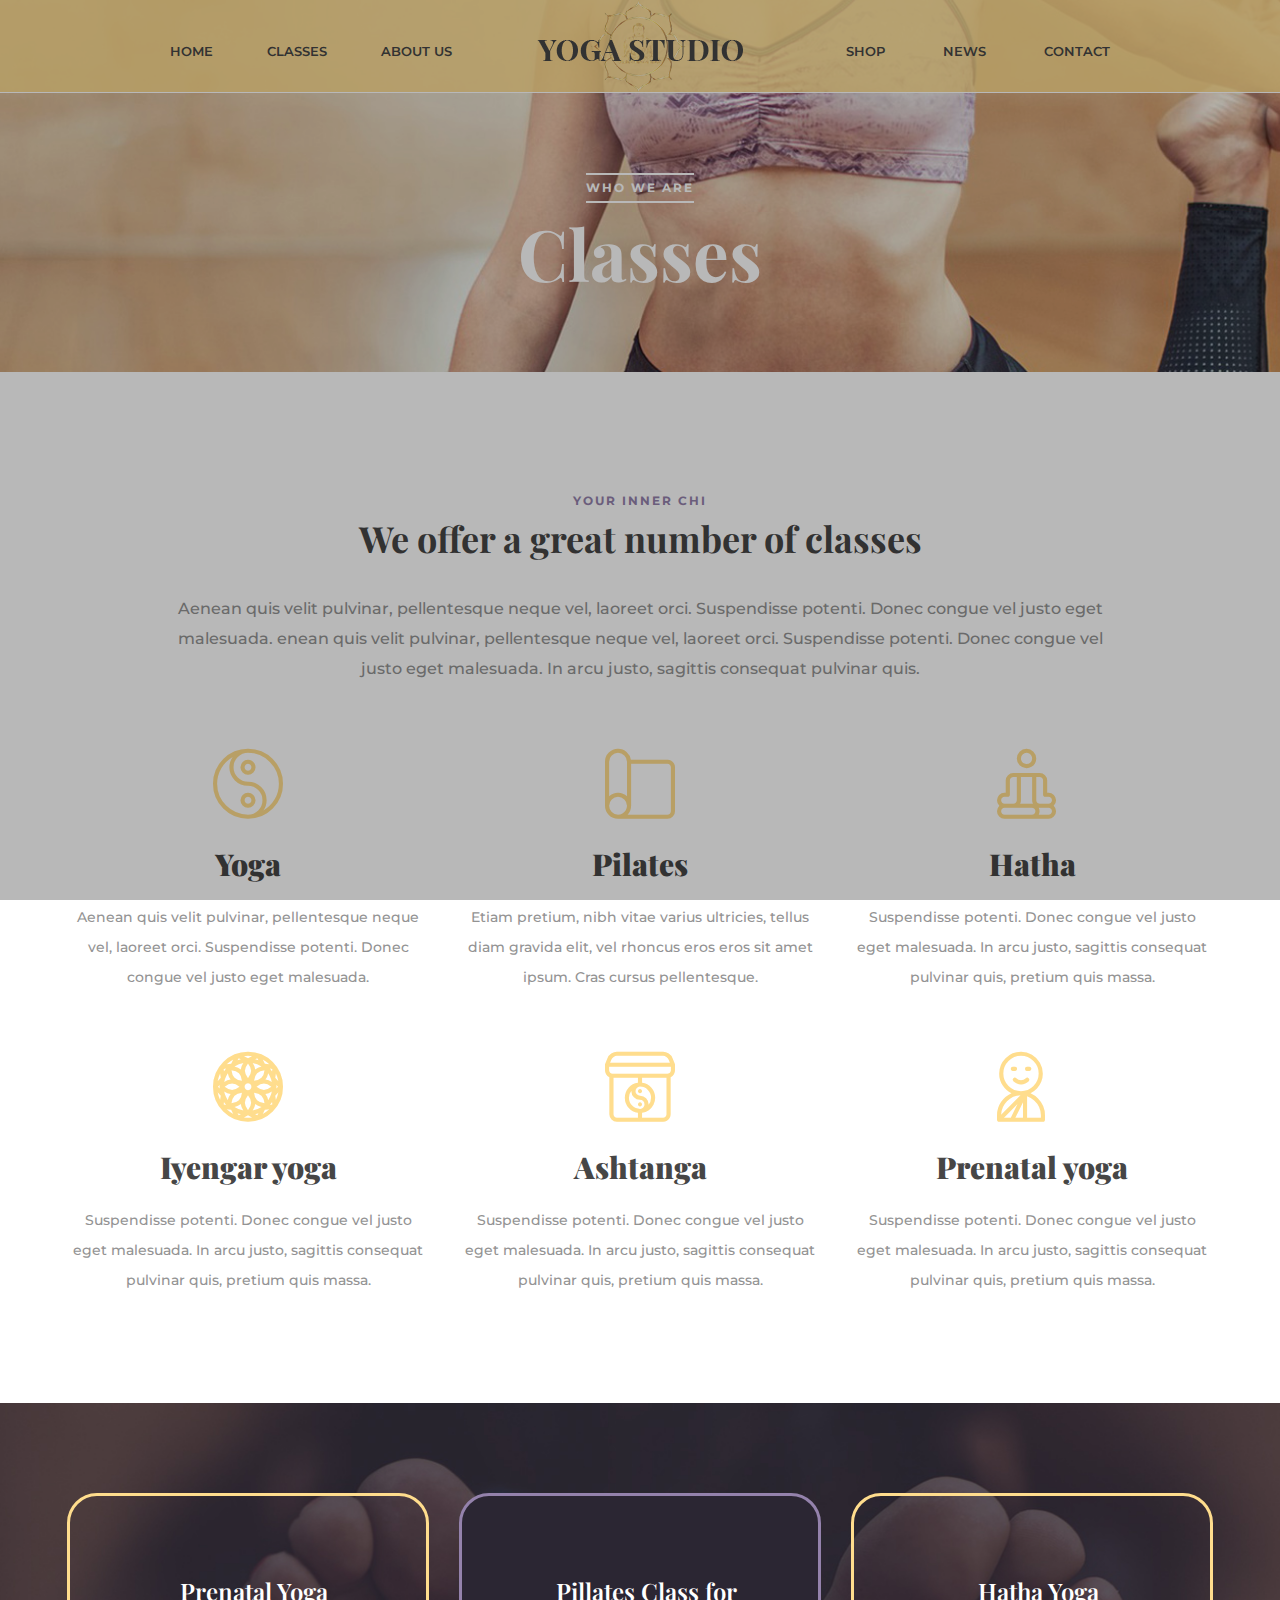
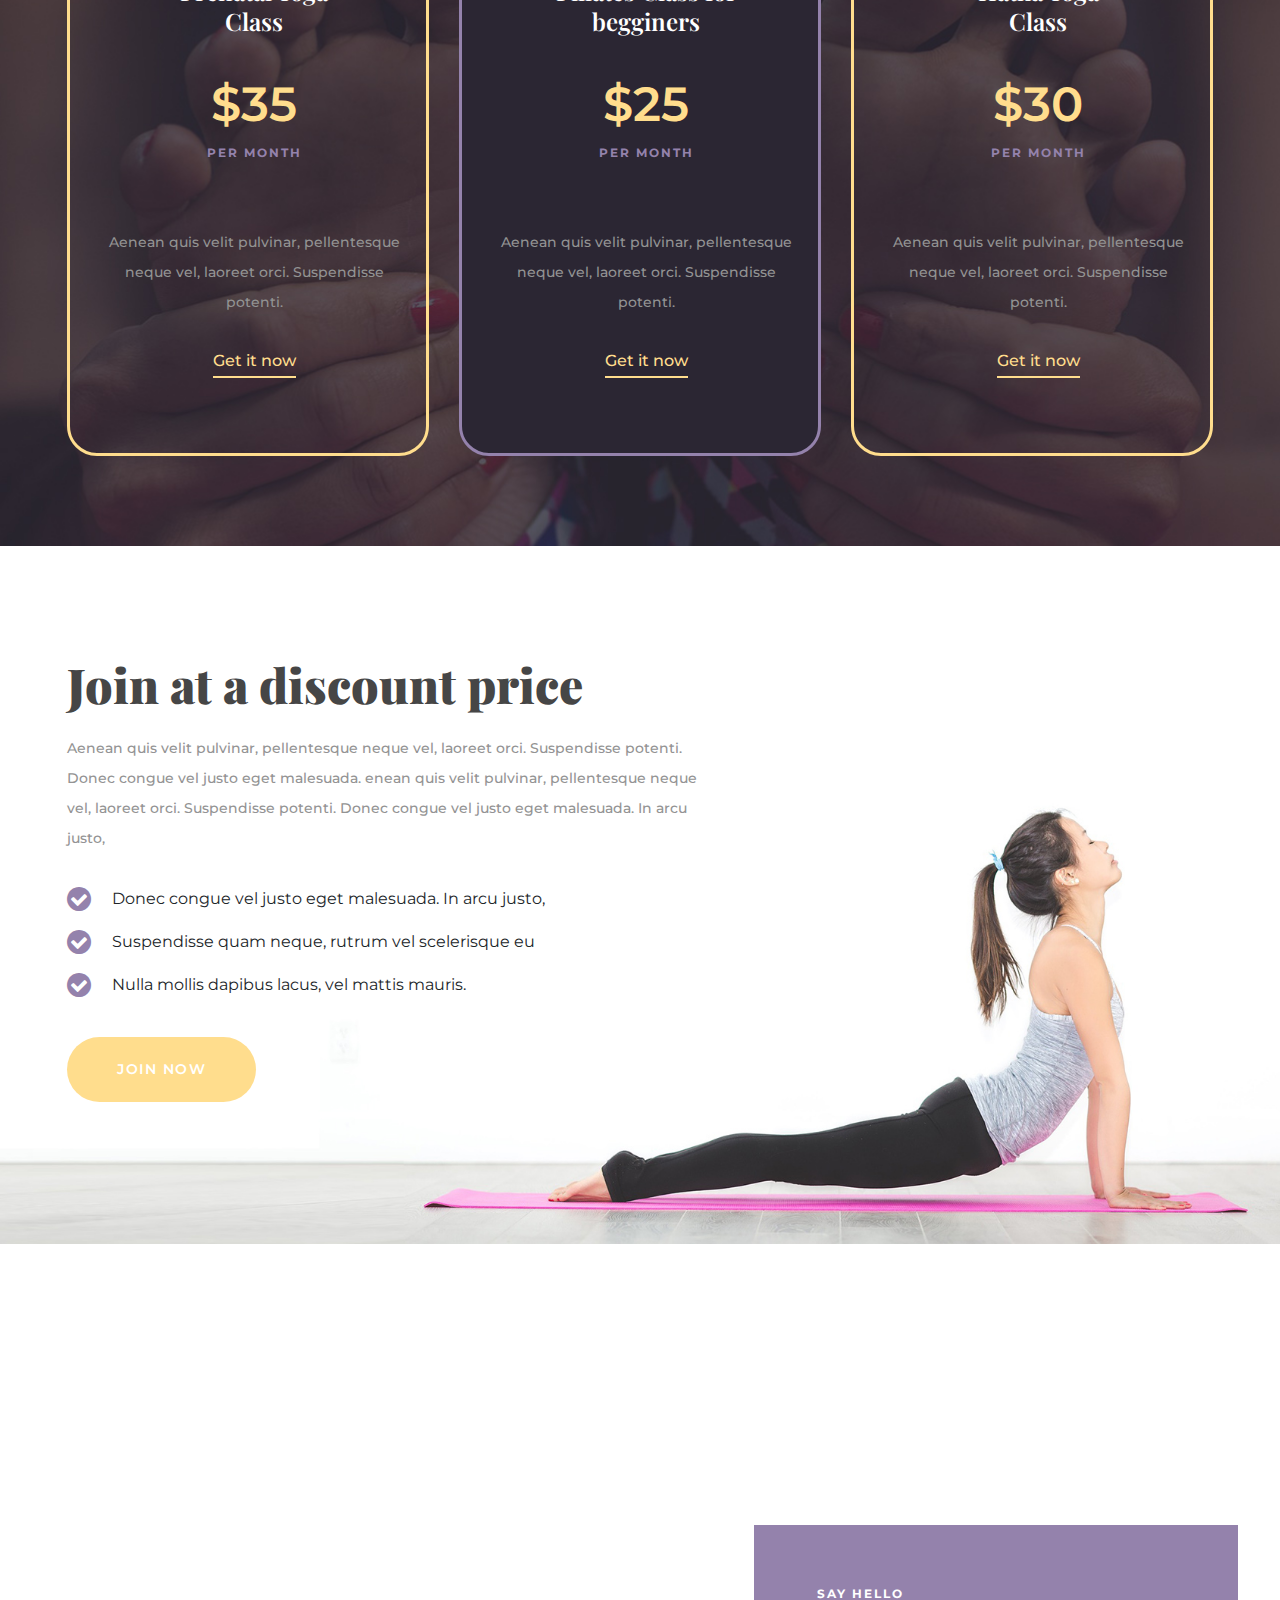
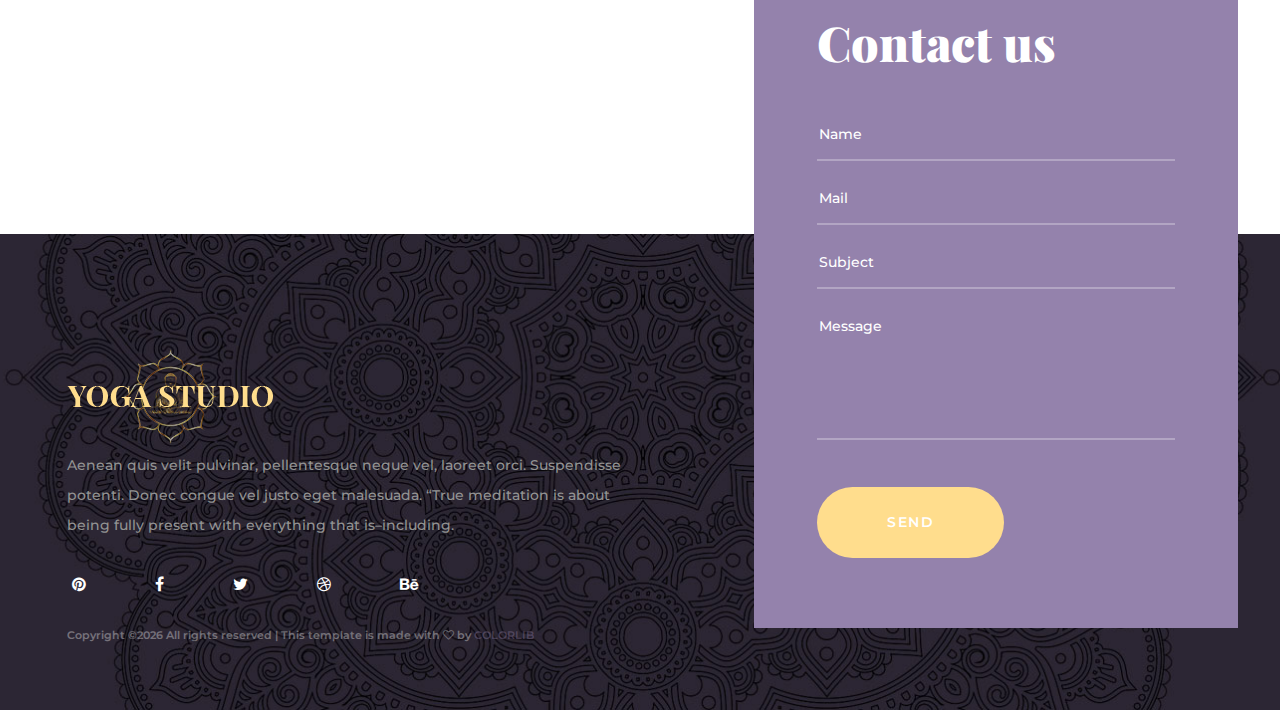
<file: classes.html>
<!DOCTYPE html>
<html lang="zxx">

<head>
    <meta charset="UTF-8">
    <meta name="description" content="Yoga Studio Template">
    <meta name="keywords" content="Yoga, unica, creative, html">
    <meta name="viewport" content="width=device-width, initial-scale=1.0">
    <meta http-equiv="X-UA-Compatible" content="ie=edge">
    <title>Yoga Studio | Template</title>

    <!-- Google Font -->
    <link href="https://fonts.googleapis.com/css?family=Montserrat:100,300,400,500,600,700,800,900&display=swap" rel="stylesheet">
    <link href="https://fonts.googleapis.com/css?family=Playfair+Display:400,700,900&display=swap" rel="stylesheet">

    <!-- Css Styles -->
    <link rel="stylesheet" href="css/bootstrap.min.css" type="text/css">
    <link rel="stylesheet" href="css/font-awesome.min.css" type="text/css">
    <link rel="stylesheet" href="css/flaticon.css" type="text/css">
    <link rel="stylesheet" href="css/owl.carousel.min.css" type="text/css">
    <link rel="stylesheet" href="css/slicknav.min.css" type="text/css">
    <link rel="stylesheet" href="css/style.css" type="text/css">
</head>

<body>
    <!-- Page Preloder -->
    <div id="preloder">
        <div class="loader"></div>
    </div>
    <!-- Header Section Begin -->
    <header class="header-section set-bg" data-setbg="img/header-bg.png">
        <div class="container">
            <div class="row">
                <div class="col-lg-10 offset-lg-1">
                    <div class="main-menu">
                        <div class="logo">
                            <a href="./index.html">
                                <img src="img/logo.png" alt="">
                            </a>
                        </div>
                        <nav class="inner-main-navbar mobile-menu">
                            <ul>
                                <li><a href="./index.html">Home</a></li>
                                <li><a href="./classes.html">Classes</a></li>
                                <li><a href="./about-us.html">About us</a></li>
                                <li><a href="./elements.html">Shop</a></li>
                                <li><a href="./blog.html">News</a></li>
                                <li><a href="./contact.html">Contact</a></li>
                            </ul>
                        </nav>
                        <div id="mobile-menu-wrap"></div>
                    </div>
                </div>
            </div>
        </div>
    </header>
    <!-- Header End -->
    <!-- Hero Single Section Begin -->
    <section class="hero-single set-bg spad" data-setbg="img/classes-bg.jpg">
        <div class="container">
            <div class="row">
                <div class="col-lg-12 text-center">
                    <div class="hero-item">
                        <span class="tickler-text">Who we are</span>
                        <h1>Classes</h1>
                    </div>
                </div>
            </div>
        </div>
    </section>
    <!-- Hero Single Section End -->
    <!-- Yoga Classes Begin -->
    <section class="yoga-classes-section classes-page spad">
        <div class="container">
            <div class="row">
                <div class="col-lg-10 m-auto text-center">
                    <div class="section-title">
                        <span>Your inner Chi</span>
                        <h2>We offer a great number of classes</h2>
                        <p>Aenean quis velit pulvinar, pellentesque neque vel, laoreet orci. Suspendisse potenti. Donec congue vel justo eget malesuada. enean quis velit pulvinar, pellentesque neque vel, laoreet orci. Suspendisse potenti. Donec congue vel justo eget malesuada. In arcu justo, sagittis consequat pulvinar quis.</p>
                    </div>
                </div>
            </div>
            <div class="row">
                <div class="col-md-4">
                    <div class="single-classes">
                        <i class="flaticon-002-yin-yang"></i>
                        <h3>Yoga</h3>
                        <p>Aenean quis velit pulvinar, pellentesque neque vel, laoreet orci. Suspendisse potenti. Donec congue vel justo eget malesuada. </p>
                    </div>
                </div>
                <div class="col-md-4">
                    <div class="single-classes">
                        <i class="flaticon-021-yoga-mat"></i>
                        <h3>Pilates</h3>
                        <p>Etiam pretium, nibh vitae varius ultricies, tellus diam gravida elit, vel rhoncus eros eros sit amet ipsum. Cras cursus pellentesque.</p>
                    </div>
                </div>
                <div class="col-md-4">
                    <div class="single-classes">
                        <i class="flaticon-001-meditation"></i>
                        <h3>Hatha</h3>
                        <p>Suspendisse potenti. Donec congue vel justo eget malesuada. In arcu justo, sagittis consequat pulvinar quis, pretium quis massa. </p>
                    </div>
                </div>
                <div class="col-md-4">
                    <div class="single-classes">
                        <i class="flaticon-012-mandala"></i>
                        <h3>Iyengar yoga</h3>
                        <p>Suspendisse potenti. Donec congue vel justo eget malesuada. In arcu justo, sagittis consequat pulvinar quis, pretium quis massa. </p>
                    </div>
                </div>
                <div class="col-md-4">
                    <div class="single-classes">
                        <i class="flaticon-009-yoga-1"></i>
                        <h3>Ashtanga </h3>
                        <p>Suspendisse potenti. Donec congue vel justo eget malesuada. In arcu justo, sagittis consequat pulvinar quis, pretium quis massa. </p>
                    </div>
                </div>
                <div class="col-md-4">
                    <div class="single-classes">
                        <i class="flaticon-017-monk"></i>
                        <h3>Prenatal yoga </h3>
                        <p>Suspendisse potenti. Donec congue vel justo eget malesuada. In arcu justo, sagittis consequat pulvinar quis, pretium quis massa. </p>
                    </div>
                </div>
            </div>
        </div>
    </section>
    <!-- Yoga Classes End -->
    <!-- Yoga Price Begin -->
    <section class="yoga-price set-bg spad" data-setbg="img/yoga-price-bg.jpg">
        <div class="container">
            <div class="row">
                <div class="col-lg-4 text-center">
                    <div class="single-price-item">
                        <h4>Prenatal Yoga<br/>Class</h4>
                        <div class="price">
                            <h2>$35</h2>
                            <span>Per month</span>
                        </div>
                        <p>Aenean quis velit pulvinar, pellentesque neque vel, laoreet orci. Suspendisse potenti. </p>
                        <a href="#" class="price-btn">Get it now</a>
                    </div>
                </div>
                <div class="col-lg-4 text-center">
                    <div class="single-price-item begginers">
                        <h4>Pillates Class for<br/>begginers</h4>
                        <div class="price">
                            <h2>$25</h2>
                            <span>Per month</span>
                        </div>
                        <p>Aenean quis velit pulvinar, pellentesque neque vel, laoreet orci. Suspendisse potenti. </p>
                        <a href="#" class="price-btn">Get it now</a>
                    </div>
                </div>
                <div class="col-lg-4 text-center">
                    <div class="single-price-item">
                        <h4>Hatha Yoga<br/>Class</h4>              
                        <div class="price">
                            <h2>$30</h2>
                            <span>Per month</span>
                        </div>
                        <p>Aenean quis velit pulvinar, pellentesque neque vel, laoreet orci. Suspendisse potenti. </p>
                        <a href="#" class="price-btn">Get it now</a>
                    </div>
                </div>
            </div>
        </div>
    </section>
    <!-- Yoga Price End -->
    <!-- Discount Price Begin -->
    <section class="discount-price set-bg spad" data-setbg="img/discount-bg.jpg">
        <div class="container">
            <div class="row">
                <div class="col-lg-7">
                    <div class="discount-text">
                        <h2>Join at a discount price</h2>
                        <p>Aenean quis velit pulvinar, pellentesque neque vel, laoreet orci. Suspendisse potenti. Donec congue vel justo eget malesuada. enean quis velit pulvinar, pellentesque neque vel, laoreet orci. Suspendisse potenti. Donec congue vel justo eget malesuada. In arcu justo,</p>
                        <ul>
                            <li><i class="fa fa-check-circle"></i><span>Donec congue vel justo eget malesuada. In arcu justo,</span></li>
                            <li><i class="fa fa-check-circle"></i><span>Suspendisse quam neque, rutrum vel scelerisque eu</span></li>
                            <li><i class="fa fa-check-circle"></i><span>Nulla mollis dapibus lacus, vel mattis mauris.</span></li>
                        </ul>
                        <a href="#" class="primary-btn discount-btn">Join Now</a>
                    </div>
                </div>
            </div>
        </div>
    </section>
    <!-- Discount Price End -->
    <!-- Map Section Begin -->
    <div class="map">
        <iframe src="https://www.google.com/maps/embed?pb=!1m18!1m12!1m3!1d24176.251535937678!2d-73.96828677849068!3d40.761333182809906!2m3!1f0!2f0!3f0!3m2!1i1024!2i768!4f13.1!3m3!1m2!1s0x89c258c4d85a0d8d%3A0x11f877ff0b8ffe27!2sRoosevelt+Island!5e0!3m2!1sen!2sbd!4v1564859733175!5m2!1sen!2sbd" height="590" style="border:0" allowfullscreen></iframe>
    </div>
    <!-- Map Section End -->
    <!-- Footer Section Begin -->
    <footer class="footer-section set-bg" data-setbg="img/footer-bg.jpg">
        <div class="container">
            <div class="contact-inner">
                <div class="contact-form">
                    <div class="section-title">
                        <span>Say hello</span>
                        <h2>Contact us</h2>
                    </div>
                    <form action="#">
                        <input type="text" placeholder="Name">
                        <input type="email" placeholder="Mail">
                        <input type="text" placeholder="Subject">
                        <textarea placeholder="Message"></textarea>
                        <button type="submit" class="submit-btn">Send</button>
                    </form>
                </div>
                <div class="row">
                    <div class="col-lg-6">
                        <div class="footer-text">
                            <a href="./home.html" class="logo"><img src="img/footer-logo.png" alt=""></a>
                            <p>Aenean quis velit pulvinar, pellentesque neque vel, laoreet orci. Suspendisse potenti. Donec congue vel justo eget malesuada. “True meditation is about being fully present with everything that is–including.</p>
                            <ul>
                                <li><a href="#"><i class="fa fa-pinterest"></i></a></li>
                                <li><a href="#"><i class="fa fa-facebook"></i></a></li>
                                <li><a href="#"><i class="fa fa-twitter"></i></a></li>
                                <li><a href="#"><i class="fa fa-dribbble"></i></a></li>
                                <li><a href="#"><i class="fa fa-behance"></i></a></li>
                            </ul>
                            <div class="copyright text-white">
                                <!-- Link back to Colorlib can't be removed. Template is licensed under CC BY 3.0. -->
Copyright &copy;<script>document.write(new Date().getFullYear());</script> All rights reserved | This template is made with <i class="fa fa-heart-o" aria-hidden="true"></i> by <a href="https://colorlib.com" target="_blank">Colorlib</a>
<!-- Link back to Colorlib can't be removed. Template is licensed under CC BY 3.0. -->
                            </div>
                        </div>
                    </div>
                </div>
            </div>
        </div>
    </footer>
    <!-- Footer Section End -->
    <!-- Js Plugins -->
    <script src="js/jquery-3.3.1.min.js"></script>
    <script src="js/bootstrap.min.js"></script>
    <script src="js/jquery.slicknav.js"></script>
    <script src="js/owl.carousel.min.js"></script>
    <script src="js/circle-progress.min.js"></script>
    <script src="js/main.js"></script>
</body>

</html>
</file>
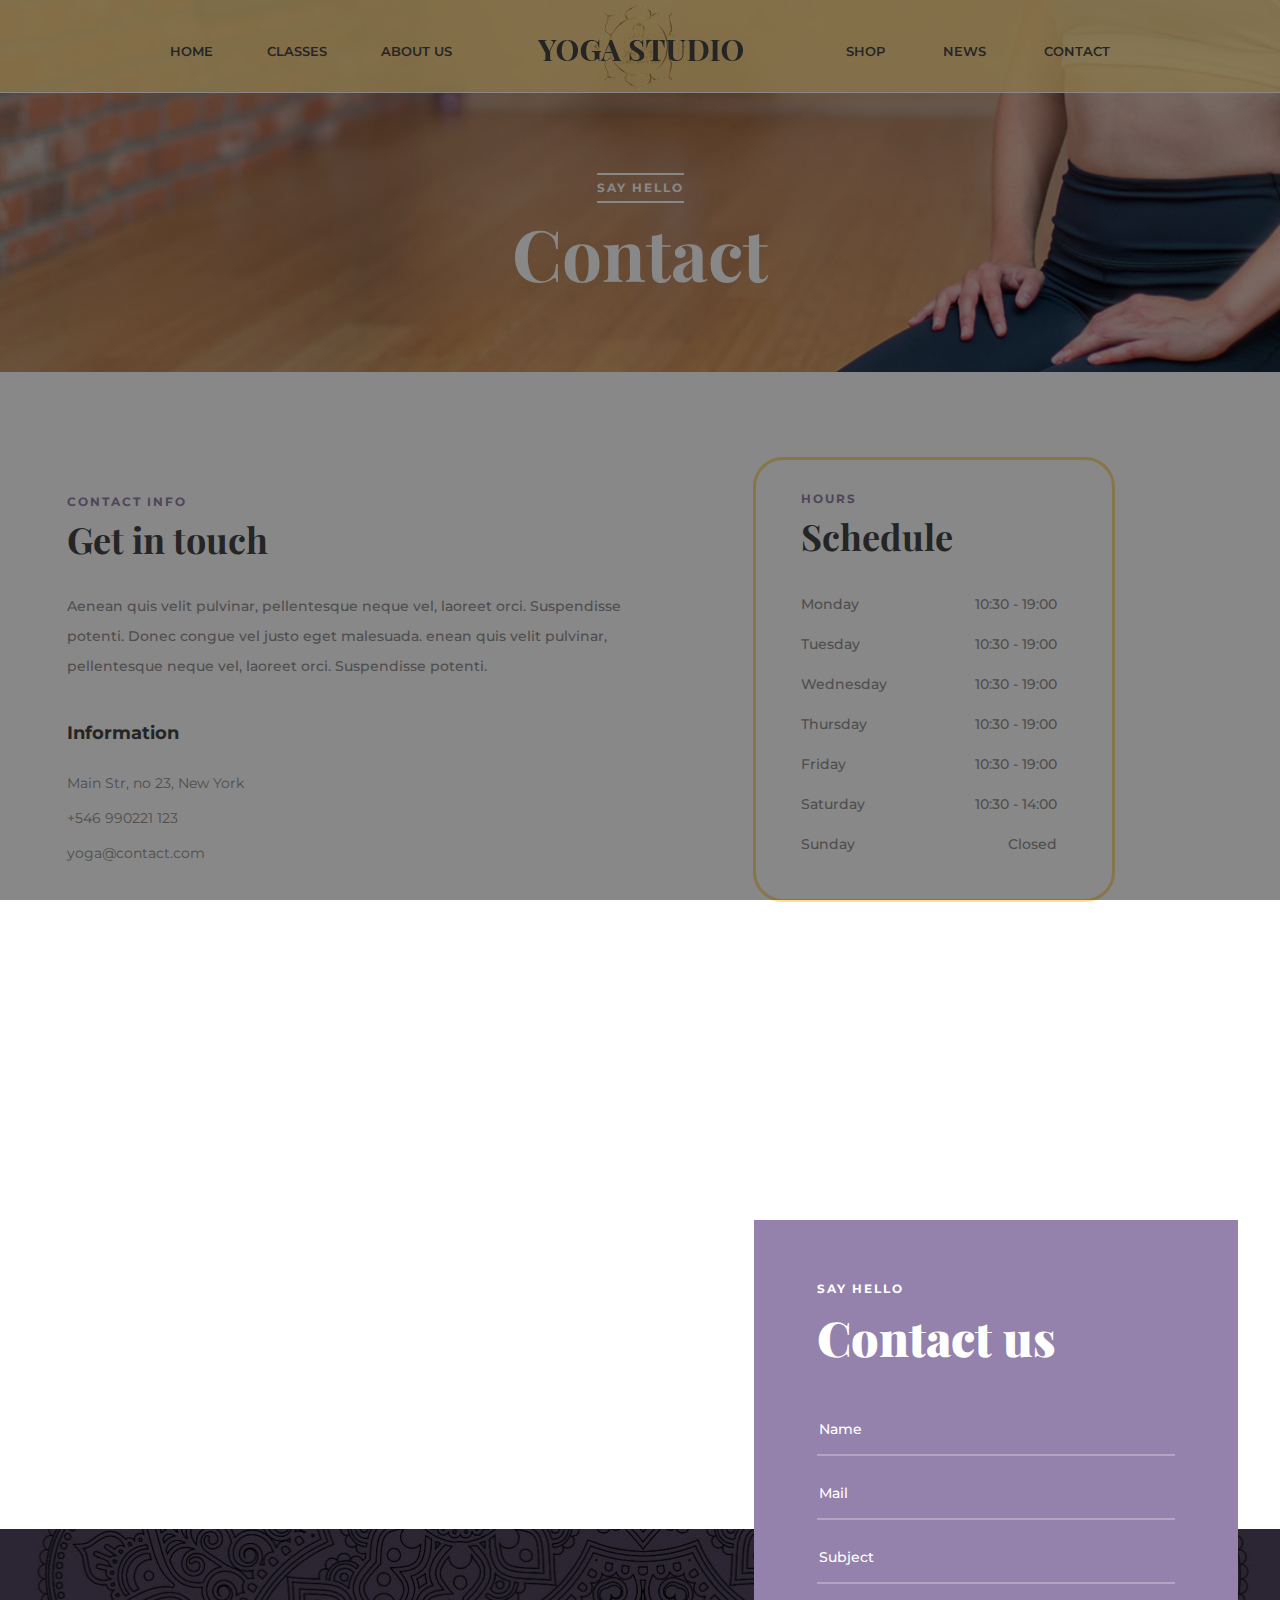
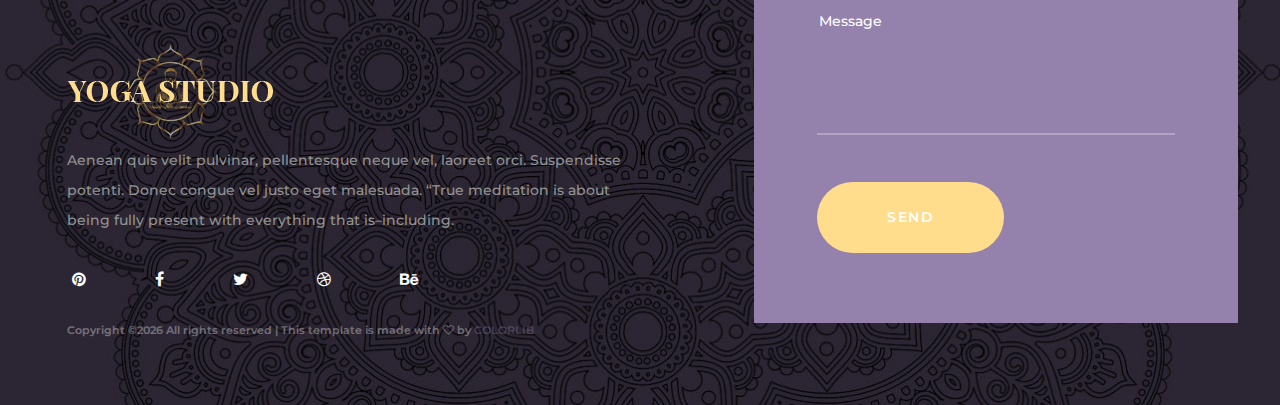
<file: contact.html>
<!DOCTYPE html>
<html lang="zxx">

<head>
    <meta charset="UTF-8">
    <meta name="description" content="Yoga Studio Template">
    <meta name="keywords" content="Yoga, unica, creative, html">
    <meta name="viewport" content="width=device-width, initial-scale=1.0">
    <meta http-equiv="X-UA-Compatible" content="ie=edge">
    <title>Yoga Studio | Template</title>

    <!-- Google Font -->
    <link href="https://fonts.googleapis.com/css?family=Montserrat:100,300,400,500,600,700,800,900&display=swap" rel="stylesheet">
    <link href="https://fonts.googleapis.com/css?family=Playfair+Display:400,700,900&display=swap" rel="stylesheet">

    <!-- Css Styles -->
    <link rel="stylesheet" href="css/bootstrap.min.css" type="text/css">
    <link rel="stylesheet" href="css/font-awesome.min.css" type="text/css">
    <link rel="stylesheet" href="css/flaticon.css" type="text/css">
    <link rel="stylesheet" href="css/owl.carousel.min.css" type="text/css">
    <link rel="stylesheet" href="css/slicknav.min.css" type="text/css">
    <link rel="stylesheet" href="css/style.css" type="text/css">
</head>

<body>
    <!-- Page Preloder -->
    <div id="preloder">
        <div class="loader"></div>
    </div>
    <!-- Header Section Begin -->
    <header class="header-section set-bg" data-setbg="img/header-bg.png">
        <div class="container">
            <div class="row">
                <div class="col-lg-10 offset-lg-1">
                    <div class="main-menu">
                        <div class="logo">
                            <a href="./index.html">
                                <img src="img/logo.png" alt="">
                            </a>
                        </div>
                        <nav class="inner-main-navbar mobile-menu">
                            <ul>
                                <li><a href="./index.html">Home</a></li>
                                <li><a href="./classes.html">Classes</a></li>
                                <li><a href="./about-us.html">About us</a></li>
                                <li><a href="./elements.html">Shop</a></li>
                                <li><a href="./blog.html">News</a></li>
                                <li><a href="./contact.html">Contact</a></li>
                            </ul>
                        </nav>
                        <div id="mobile-menu-wrap"></div>
                    </div>
                </div>
            </div>
        </div>
    </header>
    <!-- Header End -->
    <!-- Hero Single Section Begin -->
    <section class="hero-single set-bg spad" data-setbg="img/blog-bg.jpg">
        <div class="container">
            <div class="row">
                <div class="col-lg-12 text-center">
                    <div class="hero-item">
                        <span class="tickler-text">Say hello</span>
                        <h1>Contact</h1>
                    </div>
                </div>
            </div>
        </div>
    </section>
    <!-- Hero Single Section End -->
    <!-- Contact Section Begin -->
    <section class="contact-details">
        <div class="container">
            <div class="row">
                <div class="col-lg-6">
                    <div class="contact-lt">
                        <div class="section-title">
                            <span>Contact info</span>
                            <h2>Get in touch </h2>
                            <p>Aenean quis velit pulvinar, pellentesque neque vel, laoreet orci. Suspendisse potenti. Donec congue vel justo eget malesuada. enean quis velit pulvinar, pellentesque neque vel, laoreet orci. Suspendisse potenti.</p>
                        </div>
                        <div class="address-details">
                            <h5>Information</h5>
                            <ul>
                                <li>Main Str, no 23, New York</li>
                                <li>+546 990221 123</li>
                                <li>yoga@contact.com</li>
                            </ul>
                        </div>
                    </div>
                </div>
                <div class="col-lg-4 offset-lg-1">
                    <div class="yoga-schedule">
                        <div class="section-title">
                            <span>Hours</span>
                            <h2>Schedule</h2>
                        </div>
                        <ul>
                            <li><span>Monday</span><span class="time">10:30 - 19:00</span></li>
                            <li><span>Tuesday</span><span class="time">10:30 - 19:00</span></li>
                            <li><span>Wednesday</span><span class="time">10:30 - 19:00</span></li>
                            <li><span>Thursday</span><span class="time">10:30 - 19:00</span></li>
                            <li><span>Friday</span><span class="time">10:30 - 19:00</span></li>
                            <li><span>Saturday</span><span class="time">10:30 - 14:00</span></li>
                            <li><span>Sunday</span><span class="time">Closed</span></li>
                        </ul>
                    </div>
                </div>
            </div>
        </div>
    </section>
    <!-- Contact Section End -->
    <!-- Map Section Begin -->
    <div class="map">
        <iframe src="https://www.google.com/maps/embed?pb=!1m18!1m12!1m3!1d24176.251535937678!2d-73.96828677849068!3d40.761333182809906!2m3!1f0!2f0!3f0!3m2!1i1024!2i768!4f13.1!3m3!1m2!1s0x89c258c4d85a0d8d%3A0x11f877ff0b8ffe27!2sRoosevelt+Island!5e0!3m2!1sen!2sbd!4v1564859733175!5m2!1sen!2sbd" height="590" style="border:0" allowfullscreen></iframe>
    </div>
    <!-- Map Section End -->
    <!-- Footer Section Begin -->
    <footer class="footer-section set-bg" data-setbg="img/footer-bg.jpg">
        <div class="container">
            <div class="contact-inner">
                <div class="contact-form">
                    <div class="section-title">
                        <span>Say hello</span>
                        <h2>Contact us</h2>
                    </div>
                    <form action="#">
                        <input type="text" placeholder="Name">
                        <input type="email" placeholder="Mail">
                        <input type="text" placeholder="Subject">
                        <textarea placeholder="Message"></textarea>
                        <button type="submit" class="submit-btn">Send</button>
                    </form>
                </div>
                <div class="row">
                    <div class="col-lg-6">
                        <div class="footer-text">
                            <a href="./home.html" class="logo"><img src="img/footer-logo.png" alt=""></a>
                            <p>Aenean quis velit pulvinar, pellentesque neque vel, laoreet orci. Suspendisse potenti. Donec congue vel justo eget malesuada. “True meditation is about being fully present with everything that is–including.</p>
                            <ul>
                                <li><a href="#"><i class="fa fa-pinterest"></i></a></li>
                                <li><a href="#"><i class="fa fa-facebook"></i></a></li>
                                <li><a href="#"><i class="fa fa-twitter"></i></a></li>
                                <li><a href="#"><i class="fa fa-dribbble"></i></a></li>
                                <li><a href="#"><i class="fa fa-behance"></i></a></li>
                            </ul>
                            <div class="copyright text-white">
                                <!-- Link back to Colorlib can't be removed. Template is licensed under CC BY 3.0. -->
Copyright &copy;<script>document.write(new Date().getFullYear());</script> All rights reserved | This template is made with <i class="fa fa-heart-o" aria-hidden="true"></i> by <a href="https://colorlib.com" target="_blank">Colorlib</a>
<!-- Link back to Colorlib can't be removed. Template is licensed under CC BY 3.0. -->
                            </div>
                        </div>
                    </div>
                </div>
            </div>
        </div>
    </footer>
    <!-- Footer Section End -->
    <!-- Js Plugins -->
    <script src="js/jquery-3.3.1.min.js"></script>
    <script src="js/bootstrap.min.js"></script>
    <script src="js/jquery.slicknav.js"></script>
    <script src="js/owl.carousel.min.js"></script>
    <script src="js/circle-progress.min.js"></script>
    <script src="js/main.js"></script>
</body>

</html>
</file>
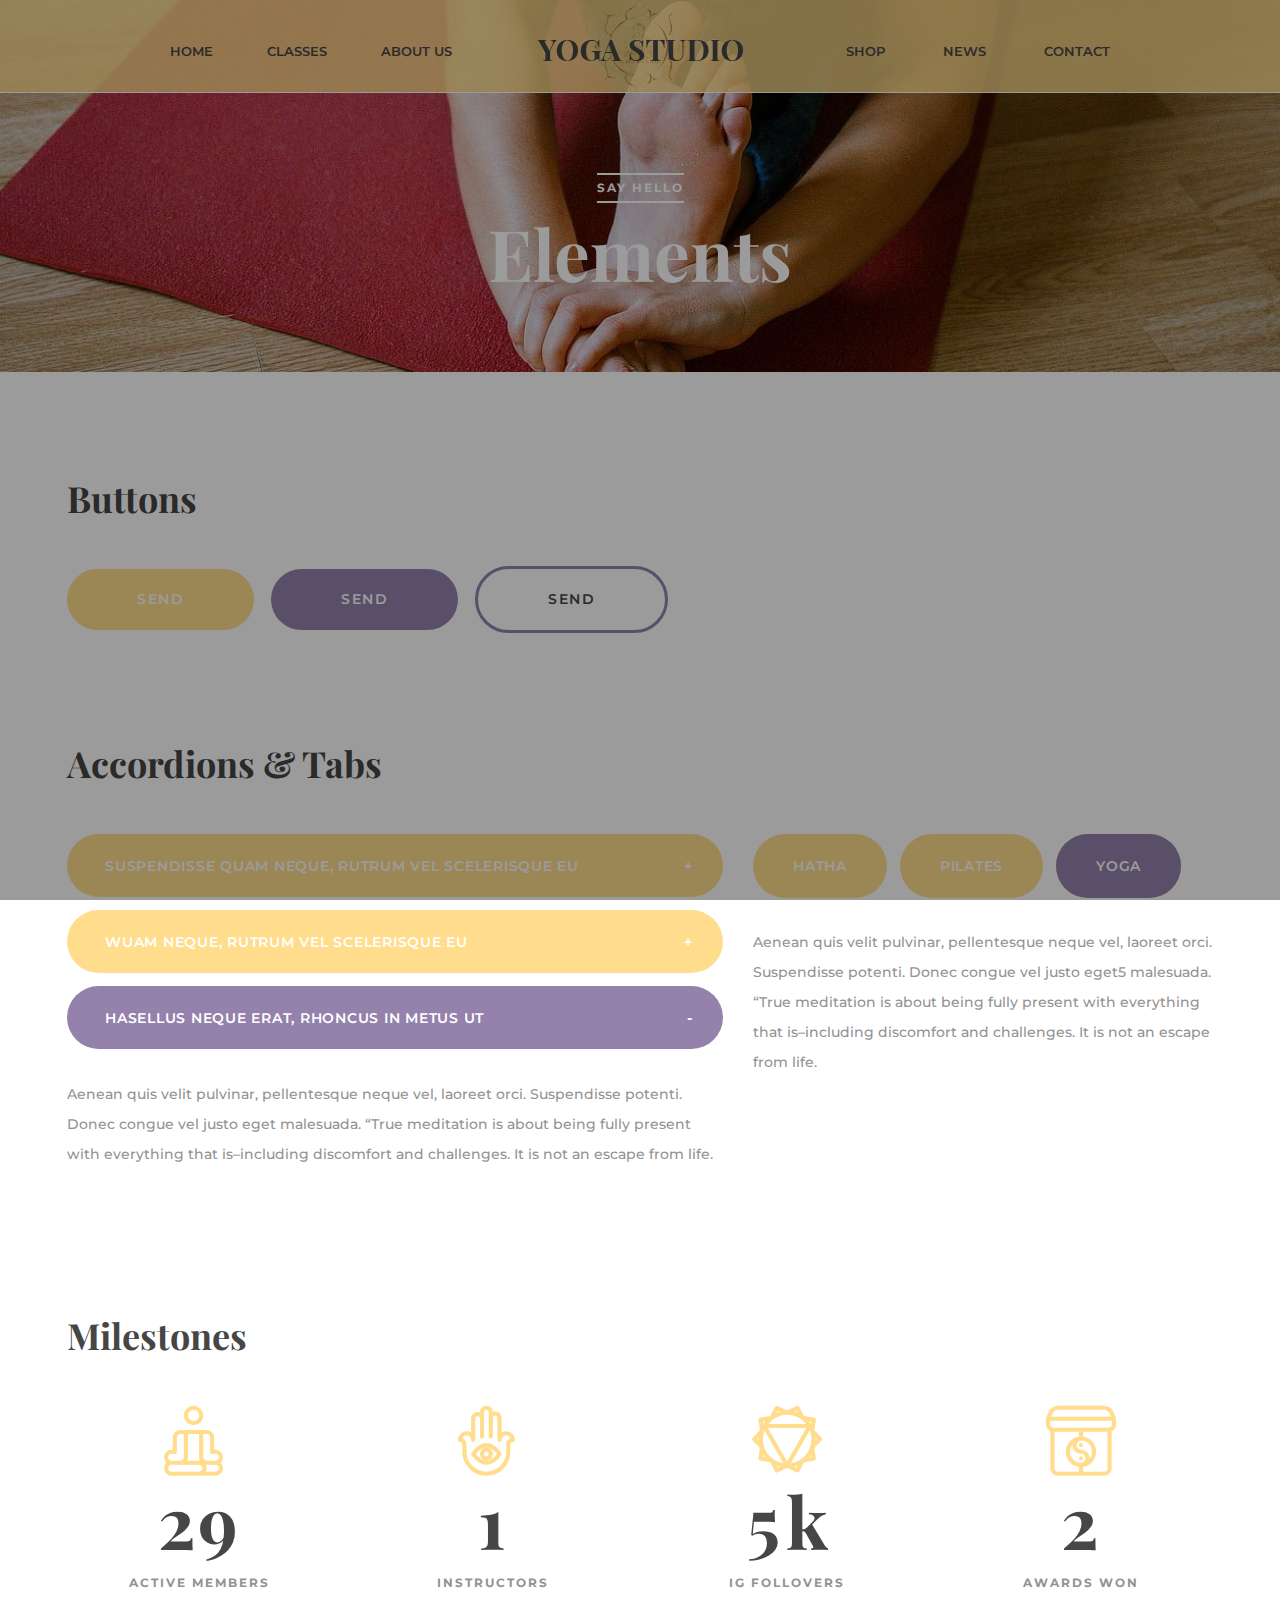
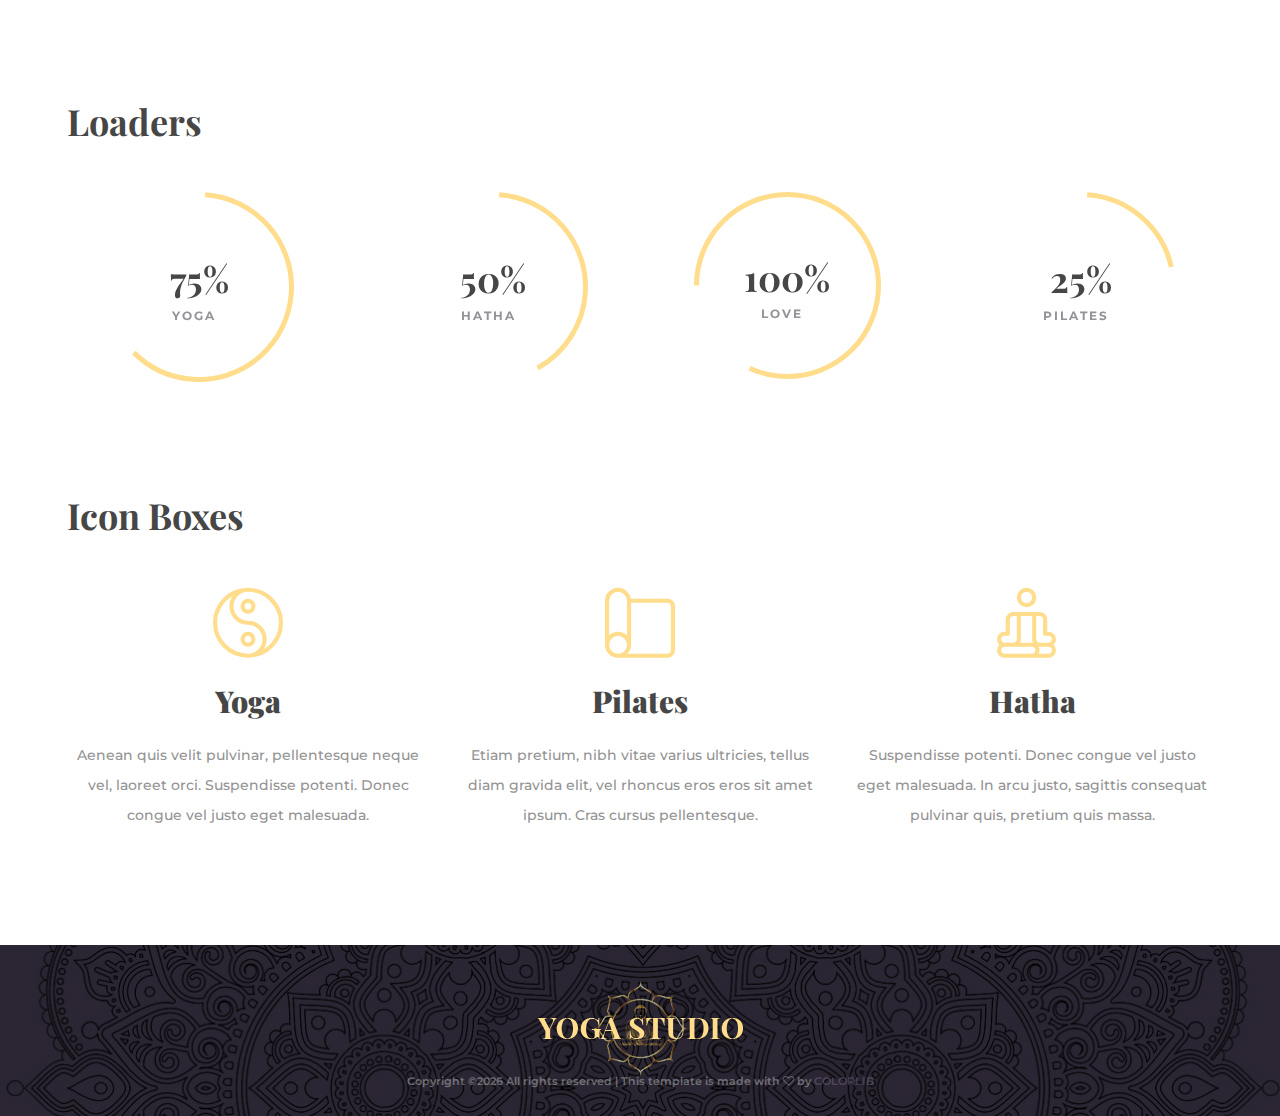
<file: elements.html>
<!DOCTYPE html>
<html lang="zxx">

<head>
    <meta charset="UTF-8">
    <meta name="description" content="Yoga Studio Template">
    <meta name="keywords" content="Yoga, unica, creative, html">
    <meta name="viewport" content="width=device-width, initial-scale=1.0">
    <meta http-equiv="X-UA-Compatible" content="ie=edge">
    <title>Yoga Studio | Template</title>

    <!-- Google Font -->
    <link href="https://fonts.googleapis.com/css?family=Montserrat:100,300,400,500,600,700,800,900&display=swap" rel="stylesheet">
    <link href="https://fonts.googleapis.com/css?family=Playfair+Display:400,700,900&display=swap" rel="stylesheet">

    <!-- Css Styles -->
    <link rel="stylesheet" href="css/bootstrap.min.css" type="text/css">
    <link rel="stylesheet" href="css/font-awesome.min.css" type="text/css">
    <link rel="stylesheet" href="css/flaticon.css" type="text/css">
    <link rel="stylesheet" href="css/owl.carousel.min.css" type="text/css">
    <link rel="stylesheet" href="css/slicknav.min.css" type="text/css">
    <link rel="stylesheet" href="css/style.css" type="text/css">
</head>

<body>
    <!-- Page Preloder -->
    <div id="preloder">
        <div class="loader"></div>
    </div>
    
    <!-- Header Section Begin -->
    <header class="header-section set-bg" data-setbg="img/header-bg.png">
        <div class="container">
            <div class="row">
                <div class="col-lg-10 offset-lg-1">
                    <div class="main-menu">
                        <div class="logo">
                            <a href="./index.html">
                                <img src="img/logo.png" alt="">
                            </a>
                        </div>
                        <nav class="inner-main-navbar mobile-menu">
                            <ul>
                                <li><a href="./index.html">Home</a></li>
                                <li><a href="./classes.html">Classes</a></li>
                                <li><a href="./about-us.html">About us</a></li>
                                <li><a href="./elements.html">Shop</a></li>
                                <li><a href="./blog.html">News</a></li>
                                <li><a href="./contact.html">Contact</a></li>
                            </ul>
                        </nav>
                        <div id="mobile-menu-wrap"></div>
                    </div>
                </div>
            </div>
        </div>
    </header>
    <!-- Header End -->

    <!-- Hero Single Section Begin -->
    <section class="hero-single set-bg spad" data-setbg="img/elements-bg.jpg">
        <div class="container">
            <div class="row">
                <div class="col-lg-12 text-center">
                    <div class="hero-item">
                        <span class="tickler-text">Say hello</span>
                        <h1>Elements</h1>
                    </div>
                </div>
            </div>
        </div>
    </section>
    <!-- Hero Single Section End -->

    <!-- Elements Section Begin -->
    <section class="elements-section spad">
        <div class="container">
            <!-- Button Elements -->
            <div class="buttons-elem">
                <div class="row">
                    <div class="col-lg-12">
                        <div class="row">
                            <div class="col-lg-12">
                                <div class="section-title">
                                    <h2>Buttons</h2>
                                </div>
                            </div>
                        </div>
                        <div class="buttons">
                            <a href="#" class="primary-btn">Send</a>
                            <a href="#" class="primary-btn">Send</a>
                            <a href="#" class="primary-btn">Send</a>
                        </div>
                    </div>
                </div>
            </div>
            <!-- According and Tab Element -->
            <div class="accordintab-elem">
                <div class="row">
                    <div class="col-lg-12">
                        <div class="section-title">
                            <h2>Accordions & Tabs</h2>
                        </div>
                    </div>
                </div>
                <div class="row">
                    <div class="col-lg-7">
                        <div class="accordin-elem">
                            <div class="accordion" id="accordionExample">
                                <div class="card">
                                    <div class="card-heading">
                                        <a data-toggle="collapse" data-target="#collapseOne">
                                            Suspendisse quam neque, rutrum vel scelerisque eu
                                        </a>
                                    </div>
                                    <div id="collapseOne" class="collapse" data-parent="#accordionExample">
                                        <div class="card-body">
                                            <p>Aenean quis velit pulvinar, pellentesque neque vel, laoreet orci. Suspendisse potenti. Donec congue vel justo eget malesuada. “True meditation is about being fully present with everything that is–including discomfort and challenges. It is not an escape from life.</p>
                                        </div>
                                    </div>
                                </div>
                                <div class="card">
                                    <div class="card-heading">
                                        <a data-toggle="collapse" data-target="#collapseTwo">
                                            Wuam neque, rutrum vel scelerisque eu
                                        </a>
                                    </div>
                                    <div id="collapseTwo" class="collapse" data-parent="#accordionExample">
                                        <div class="card-body">
                                            <p>Aenean quis velit pulvinar, pellentesque neque vel, laoreet orci. Suspendisse potenti. Donec congue vel justo eget malesuada. “True meditation is about being fully present with everything that is–including discomfort and challenges. It is not an escape from life.</p>
                                        </div>
                                    </div>
                                </div>
                                <div class="card">
                                    <div class="card-heading active">
                                        <a class="active" data-toggle="collapse" data-target="#collapseThree">
                                            hasellus neque erat, rhoncus in metus ut
                                        </a>
                                    </div>
                                    <div id="collapseThree" class="collapse show" data-parent="#accordionExample">
                                        <div class="card-body">
                                            <p>Aenean quis velit pulvinar, pellentesque neque vel, laoreet orci. Suspendisse potenti. Donec congue vel justo eget malesuada. “True meditation is about being fully present with everything that is–including discomfort and challenges. It is not an escape from life.</p>
                                        </div>
                                    </div>
                                </div>
                            </div>
                        </div>
                    </div>
                    <div class="col-lg-5">
                        <div class="tab-elem">
                            <ul class="nav nav-tabs" role="tablist">
                                <li class="nav-item">
                                    <a class="nav-link" data-toggle="tab" href="#tabs-1" role="tab">Hatha</a>
                                </li>
                                <li class="nav-item">
                                    <a class="nav-link" data-toggle="tab" href="#tabs-2" role="tab">Pilates</a>
                                </li>
                                <li class="nav-item">
                                    <a class="nav-link active" data-toggle="tab" href="#tabs-3" role="tab">Yoga</a>
                                </li>
                            </ul><!-- Tab panes -->
                            <div class="tab-content">
                                <div class="tab-pane fade" id="tabs-1" role="tabpanel">
                                    <p>Aenean quis velit pulvinar, pellentesque neque vel, laoreet orci. Suspendisse potenti. Donec congue vel justo eget malesuada. “True meditation is about being fully present with everything that is–including discomfort and challenges. It is not an escape from life.</p>
                                </div>
                                <div class="tab-pane fade" id="tabs-2" role="tabpanel">
                                    <p>Aenean quis velit pulvinar, pellentesque neque vel, laoreet orci. Suspendisse potenti. Donec congue vel justo2 eget malesuada. “True meditation is about being fully present with everything that is–including discomfort and challenges. It is not an escape from life.</p>
                                </div>
                                <div class="tab-pane fade show active" id="tabs-3" role="tabpanel">
                                    <p>Aenean quis velit pulvinar, pellentesque neque vel, laoreet orci. Suspendisse potenti. Donec congue vel justo eget5 malesuada. “True meditation is about being fully present with everything that is–including discomfort and challenges. It is not an escape from life.</p>
                                </div>
                            </div>
                        </div>
                    </div>
                </div>
            </div>
            <!-- Milestones Counter Element -->
            <div class="milestone-counter">
                <div class="row">
                    <div class="col-lg-12">
                        <div class="section-title">
                            <h2>Milestones</h2>
                        </div>
                    </div>
                </div>
                <div class="row">
                    <div class="col-lg-3 col-md-3 text-center">
                        <div class="single-milestone-counter">
                            <i class="flaticon-001-meditation"></i>
                            <span class="counter-num mile-counter">325</span>
                            <span>Active members</span>
                        </div>
                    </div>
                    <div class="col-lg-3 col-md-3 text-center">
                        <div class="single-milestone-counter">
                            <i class="flaticon-011-hamsa"></i>
                            <span class="counter-num mile-counter">7</span>
                            <span>Instructors</span>
                        </div>
                    </div>
                    <div class="col-lg-3 col-md-3 text-center">
                        <div class="single-milestone-counter">
                            <i class="flaticon-010-chakra"></i>
                            <span class="counter-num mile-counter">49</span>
                            <strong>k</strong>
                            <span>Ig follovers</span>
                        </div>
                    </div>
                    <div class="col-lg-3 col-md-3 text-center">
                        <div class="single-milestone-counter">
                            <i class="flaticon-009-yoga-1"></i>
                            <span class="counter-num mile-counter">15</span>
                            <span>Awards won</span>
                        </div>
                    </div>
                </div>
            </div>
            <!-- Progress Loaders -->
            <div class="progress-loaders">
                <div class="row">
                    <div class="col-lg-12">
                        <div class="section-title">
                            <h2>Loaders</h2>
                        </div>
                    </div>
                </div>
                <div class="row">
                    <div class="col-lg-3 col-md-6">
                        <div class="single-loader">
                            <div class="loader-circle-wrap">
                                <div class="loader-circle-1">
                                    <span class="circle-progress" data-cpid="id-1" data-cpvalue="75"
                                        data-cpcolor="#FFDD8D"></span>
                                    <span class="inner-text">Yoga</span>
                                </div>
                            </div>
                        </div>
                    </div>
                    <div class="col-lg-3 col-md-6">
                        <div class="single-loader">
                            <div class="loader-circle-wrap">
                                <div class="loader-circle-1">
                                    <span class="circle-progress" data-cpid="id-2" data-cpvalue="50"
                                        data-cpcolor="#FFDD8D"></span>
                                    <span class="inner-text">Hatha</span>
                                </div>
                            </div>
                        </div>
                    </div>
                    <div class="col-lg-3 col-md-6">
                        <div class="single-loader">
                            <div class="loader-circle-wrap">
                                <div class="loader-circle-1">
                                    <span class="circle-progress" data-cpid="id-3" data-cpvalue="100"
                                        data-cpcolor="#FFDD8D"></span>
                                    <span class="inner-text">Love</span>
                                </div>
                            </div>
                        </div>
                    </div>
                    <div class="col-lg-3 col-md-6">
                        <div class="single-loader">
                            <div class="loader-circle-wrap">
                                <div class="loader-circle-1">
                                    <span class="circle-progress" data-cpid="id-4" data-cpvalue="25"
                                        data-cpcolor="#FFDD8D"></span>
                                    <span class="inner-text">Pilates</span>
                                </div>
                            </div>
                        </div>
                    </div>
                </div>
            </div>
            <!-- Icon Boxes -->
            <div class="icon-boxes">
                <div class="row">
                    <div class="col-lg-12">
                        <div class="section-title">
                            <h2>Icon Boxes</h2>
                        </div>
                    </div>
                </div>
                <div class="row">
                    <div class="col-lg-4 text-center">
                        <div class="single-icon-boxes">
                            <i class="flaticon-002-yin-yang"></i>
                            <h3>Yoga</h3>
                            <p>Aenean quis velit pulvinar, pellentesque neque vel, laoreet orci. Suspendisse potenti. Donec congue vel justo eget malesuada. </p>
                        </div>
                    </div>
                    <div class="col-lg-4 text-center">
                        <div class="single-icon-boxes">
                            <i class="flaticon-021-yoga-mat"></i>
                            <h3>Pilates</h3>
                            <p>Etiam pretium, nibh vitae varius ultricies, tellus diam gravida elit, vel rhoncus eros eros sit amet ipsum. Cras cursus pellentesque.</p>
                        </div>
                    </div>
                    <div class="col-lg-4 text-center">
                        <div class="single-icon-boxes">
                            <i class="flaticon-001-meditation"></i>
                            <h3>Hatha</h3>
                            <p>Suspendisse potenti. Donec congue vel justo eget malesuada. In arcu justo, sagittis consequat pulvinar quis, pretium quis massa. </p>
                        </div>
                    </div>
                </div>
            </div>
        </div>
    </section>
    <!-- Elements Section End -->

    <!-- Footer Section Begin -->
    <footer class="footer-section elem-footer set-bg" data-setbg="img/elem-footer-bg.jpg">
        <div class="container">
            <div class="contact-inner">
                <div class="row">
                    <div class="col-lg-12 text-center">
                        <div class="footer-text">
                            <a href="./home.html" class="logo"><img src="img/footer-logo.png" alt=""></a>
                            <div class="copyright text-white">
                                <!-- Link back to Colorlib can't be removed. Template is licensed under CC BY 3.0. -->
Copyright &copy;<script>document.write(new Date().getFullYear());</script> All rights reserved | This template is made with <i class="fa fa-heart-o" aria-hidden="true"></i> by <a href="https://colorlib.com" target="_blank">Colorlib</a>
<!-- Link back to Colorlib can't be removed. Template is licensed under CC BY 3.0. -->
                            </div>
                        </div>
                    </div>
                </div>
            </div>
        </div>
    </footer>
    <!-- Footer Section End -->


    <!-- Js Plugins -->
    <script src="js/jquery-3.3.1.min.js"></script>
    <script src="js/bootstrap.min.js"></script>
    <script src="js/jquery.slicknav.js"></script>
    <script src="js/owl.carousel.min.js"></script>
    <script src="js/circle-progress.min.js"></script>
    <script src="js/main.js"></script>
</body>

</html>
</file>
<file: css/flaticon.css>
/*
  	Flaticon icon font: Flaticon
  	Creation date: 24/09/2018 13:02
  	*/

@font-face {
  font-family: "Flaticon";
  src: url("../fonts/Flaticon.eot");
  src: url("../fonts/Flaticon.eot?#iefix") format("embedded-opentype"),
       url("../fonts/Flaticon.woff") format("woff"),
       url("../fonts/Flaticon.ttf") format("truetype"),
       url("../fonts/Flaticon.svg#Flaticon") format("svg");
  font-weight: normal;
  font-style: normal;
}

@media screen and (-webkit-min-device-pixel-ratio:0) {
  @font-face {
    font-family: "Flaticon";
    src: url("../fonts/Flaticon.svg#Flaticon") format("svg");
  }
}

[class^="flaticon-"]:before, [class*=" flaticon-"]:before,
[class^="flaticon-"]:after, [class*=" flaticon-"]:after {
font-family: Flaticon;
font-size: 20px;
font-style: normal;
}

.flaticon-001-meditation:before { content: "\f100"; }
.flaticon-002-yin-yang:before { content: "\f101"; }
.flaticon-003-lotus-flower:before { content: "\f102"; }
.flaticon-004-buddha:before { content: "\f103"; }
.flaticon-005-jainism:before { content: "\f104"; }
.flaticon-006-swastika:before { content: "\f105"; }
.flaticon-007-om:before { content: "\f106"; }
.flaticon-008-yoga:before { content: "\f107"; }
.flaticon-009-yoga-1:before { content: "\f108"; }
.flaticon-010-chakra:before { content: "\f109"; }
.flaticon-011-hamsa:before { content: "\f10a"; }
.flaticon-012-mandala:before { content: "\f10b"; }
.flaticon-013-prayer:before { content: "\f10c"; }
.flaticon-014-mudra:before { content: "\f10d"; }
.flaticon-015-stones:before { content: "\f10e"; }
.flaticon-016-incense:before { content: "\f10f"; }
.flaticon-017-monk:before { content: "\f110"; }
.flaticon-018-prayer-1:before { content: "\f111"; }
.flaticon-019-chakra-1:before { content: "\f112"; }
.flaticon-020-candle:before { content: "\f113"; }
.flaticon-021-yoga-mat:before { content: "\f114"; }
.flaticon-022-ankh:before { content: "\f115"; }
.flaticon-023-cross:before { content: "\f116"; }
.flaticon-024-eye-of-ra:before { content: "\f117"; }
.flaticon-025-god:before { content: "\f118"; }
.flaticon-026-dharma-wheel:before { content: "\f119"; }
.flaticon-027-endless-knot:before { content: "\f11a"; }
.flaticon-028-chakra-2:before { content: "\f11b"; }
.flaticon-029-tea:before { content: "\f11c"; }
.flaticon-030-bible:before { content: "\f11d"; }
.flaticon-031-triskele:before { content: "\f11e"; }
.flaticon-032-chakra-3:before { content: "\f11f"; }
.flaticon-033-chakra-4:before { content: "\f120"; }
.flaticon-034-yin-yang-1:before { content: "\f121"; }
.flaticon-035-chinese:before { content: "\f122"; }
.flaticon-036-shinto:before { content: "\f123"; }
.flaticon-037-koi:before { content: "\f124"; }
.flaticon-038-triquetra:before { content: "\f125"; }
.flaticon-039-fish:before { content: "\f126"; }
.flaticon-040-islam:before { content: "\f127"; }
.flaticon-041-torah:before { content: "\f128"; }
.flaticon-042-peace-sign:before { content: "\f129"; }
.flaticon-043-zen:before { content: "\f12a"; }
.flaticon-044-aromatherapy:before { content: "\f12b"; }
.flaticon-045-menorah:before { content: "\f12c"; }
.flaticon-046-kippah:before { content: "\f12d"; }
.flaticon-047-angel:before { content: "\f12e"; }
.flaticon-048-church:before { content: "\f12f"; }
.flaticon-049-shrine:before { content: "\f130"; }
.flaticon-050-mosque:before { content: "\f131"; }
</file>
<file: css/style.css>
/* =================================
------------------------------------
  Yoga Studio | HTML Template
  Version: 1.0
 ------------------------------------
 ====================================*/


/*----------------------------------------*/
/* Template default CSS
/*----------------------------------------*/

html,
body {
	height: 100%;
	font-family: "Montserrat", sans-serif;
	-webkit-font-smoothing: antialiased;
	font-smoothing: antialiased;
	background: none;
}

h1,
h2,
h3,
h4,
h5,
h6 {
	margin: 0;
	color: #111111;
	font-weight: 600;
	font-family: "Playfair Display", serif;
}

h1 {
	font-size: 70px;
}

h2 {
	font-size: 36px;
}

h3 {
	font-size: 30px;
}

h4 {
	font-size: 24px;
}

h5 {
	font-size: 18px;
}

h6 {
	font-size: 16px;
}

p {
	font-size: 14px;
	color: #939393;
	font-weight: 500;
	line-height: 30px;
	margin: 0 0 15px 0;
}

img {
	max-width: 100%;
}

input:focus,
select:focus,
button:focus,
textarea:focus {
	outline: none;
}

a:hover,
a:focus {
	text-decoration: none;
	outline: none;
	color: #fff;
}

ul,
ol {
	padding: 0;
	margin: 0;
}

[class^=flaticon-]:before,
[class*=" flaticon-"]:before,
[class^=flaticon-]:after,
[class*=" flaticon-"]:after {
	font-family: Flaticon;
	font-size: 70px;
	font-style: normal;
}

/*---------------------
  Helper CSS
-----------------------*/

.section-title {
	margin-bottom: 48px;
}

.section-title span {
	color: #9482ac;
	font-size: 12px;
	font-weight: 700;
	text-transform: uppercase;
	letter-spacing: 2px;
	display: block;
	margin-bottom: 15px;
}

.section-title h2 {
	color: #464646;
	font-size: 48px;
	font-weight: 900;
	line-height: 1;
}

.home-title {
	margin-bottom: 40px;
	text-align: center;
}

.home-title span {
	display: inline-block;
	font-size: 12px;
	font-weight: 700;
	color: #9482AC;
	text-transform: uppercase;
	letter-spacing: 2px;
	position: relative;
	margin-bottom: 34px;
}

.home-title span:before {
	position: absolute;
	left: 0;
	top: -6px;
	width: 100%;
	height: 2px;
	background: #9482AC;
	content: "";
}

.home-title span:after {
	position: absolute;
	right: 0;
	bottom: -6px;
	width: 100%;
	height: 2px;
	background: #9482AC;
	content: "";
}

.home-title h2 {
	color: #464646;
	font-size: 36px;
	font-weight: 700;
	line-height: 52px;
}

.set-bg {
	background-repeat: no-repeat;
	background-size: cover;
	background-position: top center;
}

.spad {
	padding-top: 100px;
	padding-bottom: 100px;
}

.text-white h1,
.text-white h2,
.text-white h3,
.text-white h4,
.text-white h5,
.text-white h6,
.text-white p,
.text-white span,
.text-white li,
.text-white a {
	color: #fff;
}

/* buttons */

.primary-btn {
	display: inline-block;
	font-size: 14px;
	font-weight: 600;
	border-radius: 50px;
	padding: 22px 45px;
	color: #fff;
	background: #9482AC;
	letter-spacing: 1.5px;
	text-transform: uppercase;
}

.submit-btn {
	color: #fff;
	background: #FFDD8D;
	font-size: 14px;
	font-weight: 600;
	border: none;
	padding: 25px 70px;
	border-radius: 50px;
	letter-spacing: 1.5px;
	text-transform: uppercase;
	cursor: pointer;
}

/* Preloder */

#preloder {
	position: fixed;
	width: 100%;
	height: 100%;
	top: 0;
	left: 0;
	z-index: 999999;
	background: #000;
}

.loader {
	width: 40px;
	height: 40px;
	position: absolute;
	top: 50%;
	left: 50%;
	margin-top: -13px;
	margin-left: -13px;
	border-radius: 60px;
	animation: loader 0.8s linear infinite;
	-webkit-animation: loader 0.8s linear infinite;
}

@keyframes loader {
	0% {
		-webkit-transform: rotate(0deg);
		transform: rotate(0deg);
		border: 4px solid #f44336;
		border-left-color: transparent;
	}
	50% {
		-webkit-transform: rotate(180deg);
		transform: rotate(180deg);
		border: 4px solid #673ab7;
		border-left-color: transparent;
	}
	100% {
		-webkit-transform: rotate(360deg);
		transform: rotate(360deg);
		border: 4px solid #f44336;
		border-left-color: transparent;
	}
}

@-webkit-keyframes loader {
	0% {
		-webkit-transform: rotate(0deg);
		border: 4px solid #f44336;
		border-left-color: transparent;
	}
	50% {
		-webkit-transform: rotate(180deg);
		border: 4px solid #673ab7;
		border-left-color: transparent;
	}
	100% {
		-webkit-transform: rotate(360deg);
		border: 4px solid #f44336;
		border-left-color: transparent;
	}
}

.elements-section {
	padding-top: 100px;
}

.el-title {
	margin-bottom: 75px;
}

.element {
	margin-bottom: 100px;
}

.element:last-child {
	margin-bottom: 0;
}

/*---------------------
  Header
-----------------------*/

.header-section {
	height: 93px;
	position: absolute;
	width: 100%;
	z-index: 33;
}

.main-menu .logo {
	position: absolute;
	left: 50%;
	margin-left: -103px;
	top: 38px;
}

.main-menu .inner-main-navbar {
	padding-top: 37px;
	text-align: right;
}

.main-menu .inner-main-navbar ul li {
	list-style: none;
	display: inline-block;
	margin-right: 44px;
}

.main-menu .inner-main-navbar ul li:last-child {
	margin-right: 0;
}

.main-menu .inner-main-navbar ul li:nth-child(1) {
	float: left;
}

.main-menu .inner-main-navbar ul li:nth-child(2) {
	float: left;
}

.main-menu .inner-main-navbar ul li:nth-child(3) {
	float: left;
}

.main-menu .inner-main-navbar ul li a {
	display: inline-block;
	padding: 5px;
	text-transform: uppercase;
	color: #464646;
	font-weight: 600;
	font-size: 13px;
}

.slicknav_menu {
	display: none;
}

/*---------------------
  Hero Slider
-----------------------*/

.hero-slider {
	overflow: hidden;
}

.slider-items .owl-nav button[type=button] {
	display: inline-block;
	width: 82px;
	height: 77px;
	background: #9482AC;
	border-radius: 0 30px 30px 0;
	color: #fff;
	font-size: 35px;
	position: absolute;
	left: -9px;
	top: 50%;
	-webkit-transition: all 0.3s;
	transition: all 0.3s;
}

.slider-items .owl-nav button[type=button]:hover {
	background: #FFDD8D;
}

.slider-items .owl-nav button[type=button].owl-next {
	right: -9px;
	left: auto;
	border-radius: 30px 0 0 30px;
}

.slider-items .single-slider-item {
	text-align: center;
	height: 943px;
	padding-top: 346px;
}

.slider-items .single-slider-item h1 {
	color: #fff;
	font-size: 120px;
	font-weight: 700;
	line-height: 85px;
	margin-bottom: 42px;
	opacity: 0;
	position: relative;
	top: 50px;
}

.slider-items .single-slider-item p {
	color: #fff;
	font-weight: 500;
	font-size: 16px;
	max-width: 690px;
	margin: 0 auto 42px;
	opacity: 0;
	position: relative;
	top: 50px;
}

.slider-items .single-slider-item .primary-btn {
	opacity: 0;
	position: relative;
	top: 50px;
}

.slider-items .tickler-text {
	opacity: 0;
	position: relative;
	top: 50px;
}

.tickler-text {
	display: inline-block;
	font-size: 12px;
	font-weight: 700;
	color: #fff;
	text-transform: uppercase;
	letter-spacing: 2px;
	position: relative;
	margin-bottom: 30px;
}

.tickler-text:before {
	position: absolute;
	left: 0;
	top: -6px;
	width: 100%;
	height: 2px;
	background: #fff;
	content: "";
}

.tickler-text:after {
	position: absolute;
	right: 0;
	bottom: -6px;
	width: 100%;
	height: 2px;
	background: #fff;
	content: "";
}

.owl-item.active .single-slider-item .tickler-text,
.owl-item.active .single-slider-item .primary-btn,
.owl-item.active .single-slider-item h1,
.owl-item.active .single-slider-item p {
	top: 0;
	opacity: 1;
}

.owl-item.active .single-slider-item .tickler-text {
	right: 0;
	opacity: 1;
	-webkit-transition: all 0.5s ease 0.2s;
	transition: all 0.5s ease 0.2s;
}

.owl-item.active .single-slider-item h1 {
	-webkit-transition: all 0.5s ease 0.4s;
	transition: all 0.5s ease 0.4s;
}

.owl-item.active .single-slider-item p {
	-webkit-transition: all 0.5s ease 0.6s;
	transition: all 0.5s ease 0.6s;
}

.owl-item.active .single-slider-item .primary-btn {
	-webkit-transition: all 0.5s ease 0.8s;
	transition: all 0.5s ease 0.8s;
}

/*---------------------
  Yoga Classes
-----------------------*/

.yoga-classes-section {
	padding-top: 128px;
}

.yoga-classes-section .single-classes {
	text-align: center;
}

.yoga-classes-section .single-classes i {
	color: #FFDD8D;
	display: inline-block;
	margin-bottom: 9px;
}

.yoga-classes-section .single-classes h3 {
	color: #464646;
	font-size: 30px;
	font-weight: 900;
	margin-bottom: 20px;
}

.yoga-classes-section .single-classes p {
	font-weight: 500;
	color: #939393;
}

/*---------------------
  Different Yoga
-----------------------*/

.different-yoga {
	padding-top: 220px;
	padding-bottom: 330px;
}

/*---------------------
  Yoga Name
-----------------------*/

.yoga-name-section {
	margin-top: -185px;
}

.single-yoga-name {
	-webkit-box-shadow: 0 10px 31px -10px #c6c1c1;
	box-shadow: 0 10px 31px -10px #c6c1c1;
	background: #fff;
}

.single-yoga-name .yoga-pic img {
	width: 100%;
}

.single-yoga-name .yoga-text {
	padding-bottom: 35px;
	padding-top: 35px;
	text-align: center;
}

.single-yoga-name .yoga-text span {
	color: #9482ac;
	display: inline-block;
	font-size: 12px;
	font-weight: 700;
	letter-spacing: 2px;
	text-transform: uppercase;
}

.single-yoga-name .yoga-text h4 {
	color: #464646;
	font-size: 24px;
	font-weight: 900;
	line-height: 36px;
}

/*---------------------
  Client Sec
-----------------------*/

.client-section {
	padding-top: 124px;
	padding-bottom: 124px;
}

.client-says {
	padding-top: 90px;
}

.client-says .client-items .owl-dots {
	position: absolute;
	left: 0;
	bottom: -75px;
}

.client-says .client-items .owl-dots .owl-dot.active {
	background: #9482AC;
}

.client-says .client-items .owl-dots button {
	width: 9px;
	height: 9px;
	background: #EDE9F4;
	border-radius: 50%;
	margin-right: 10px;
}

.client-says .client-items .single-client-item p {
	font-weight: 500;
	margin-bottom: 32px;
}

.client-says .client-items .single-client-item h5 {
	color: #9482ac;
	font-size: 18px;
	font-weight: 700;
	line-height: 30px;
}

.client-says .client-items .single-client-item h5 span {
	color: #FFDD8D;
}

/*---------------------
  Callto
-----------------------*/

.callto-section {
	padding: 62px 0;
}

.callto-text h2 {
	color: #fff;
	float: left;
	font-size: 48px;
	font-weight: 900;
	line-height: 36px;
	margin-top: 10px;
}

.callto-text .callto-btn {
	float: right;
	background: #FFDD8D;
}

/*---------------------
  Map
-----------------------*/

.map {
	height: 590px;
}

.map iframe {
	width: 100%;
}

/*---------------------
  Footer
-----------------------*/

.footer-section {
	padding-top: 115px;
	padding-bottom: 60px;
	position: relative;
}

.footer-section.elem-footer {
	padding-top: 36px;
	padding-bottom: 20px;
}

.footer-section.elem-footer .footer-text a {
	margin-bottom: -10px;
}

.contact-inner {
	position: relative;
}

.contact-inner .footer-text .logo {
	display: inline-block;
	margin-bottom: 6px;
}

.contact-inner .footer-text p {
	font-weight: 500;
	margin-bottom: 28px;
}

.contact-inner .footer-text ul {
	margin-bottom: 18px;
}

.contact-inner .footer-text ul li {
	list-style: none;
	display: inline-block;
}

.contact-inner .footer-text ul li a {
	display: inline-block;
	padding: 5px;
	margin-right: 55px;
	color: #fff;
}

.contact-inner .footer-text .copyright {
	color: #9482ac;
	font-size: 11px;
	line-height: 30px;
	font-weight: 600;
	opacity: 0.35;
}

.contact-inner .footer-text .copyright a {
	color: #9482ac;
	text-transform: uppercase;
}

.contact-inner .contact-form {
	width: 484px;
	padding: 60px 63px 70px 63px;
	background: #9482AC;
	position: absolute;
	right: -100px;
	top: -424px;
}

.contact-inner .contact-form .section-title {
	margin-bottom: 56px;
}

.contact-inner .contact-form .section-title span {
	color: #fff;
}

.contact-inner .contact-form .section-title h2 {
	color: #fff;
}

.contact-inner .contact-form form input {
	width: 100%;
	border: none;
	background: transparent;
	border-bottom: 2px solid #B2A5C3;
	font-size: 14px;
	color: #fff;
	padding-bottom: 14px;
	margin-bottom: 25px;
}

.contact-inner .contact-form form input::-webkit-input-placeholder {
	font-size: 14px;
	color: #fff;
	font-weight: 500;
}

.contact-inner .contact-form form input::-moz-placeholder {
	font-size: 14px;
	color: #fff;
	font-weight: 500;
}

.contact-inner .contact-form form input:-ms-input-placeholder {
	font-size: 14px;
	color: #fff;
	font-weight: 500;
}

.contact-inner .contact-form form input::-ms-input-placeholder {
	font-size: 14px;
	color: #fff;
	font-weight: 500;
}

.contact-inner .contact-form form input::placeholder {
	font-size: 14px;
	color: #fff;
	font-weight: 500;
}

.contact-inner .contact-form form textarea {
	width: 100%;
	border: none;
	background: transparent;
	border-bottom: 2px solid #B2A5C3;
	font-size: 14px;
	color: #fff;
	padding-bottom: 80px;
	resize: none;
	overflow: hidden;
	margin-bottom: 40px;
}

.contact-inner .contact-form form textarea::-webkit-input-placeholder {
	font-size: 14px;
	color: #fff;
	font-weight: 500;
}

.contact-inner .contact-form form textarea::-moz-placeholder {
	font-size: 14px;
	color: #fff;
	font-weight: 500;
}

.contact-inner .contact-form form textarea:-ms-input-placeholder {
	font-size: 14px;
	color: #fff;
	font-weight: 500;
}

.contact-inner .contact-form form textarea::-ms-input-placeholder {
	font-size: 14px;
	color: #fff;
	font-weight: 500;
}

.contact-inner .contact-form form textarea::placeholder {
	font-size: 14px;
	color: #fff;
	font-weight: 500;
}

/* ---------------- Other Pages Styles ----------------- */

/*---------------------
  Hero Single
-----------------------*/

.hero-single {
	padding-top: 175px;
	padding-bottom: 83px;
}

.hero-item .tickler-text {
	margin-bottom: 20px;
}

.hero-item h1 {
	font-size: 71px;
	color: #fff;
	font-weight: 700;
	line-height: 72px;
}

/*---------------------
  About Us
-----------------------*/

.about-us {
	padding-top: 121px;
	padding-bottom: 125px;
}

.about-lt .section-title {
	margin-bottom: 36px;
}

.about-lt .section-title span {
	margin-bottom: 10px;
}

.about-lt .section-title h2 {
	font-weight: 700;
	font-size: 36px;
}

.about-lt p {
	font-weight: 500;
	margin-bottom: 41px;
}

/*---------------------
  About Counter
-----------------------*/

.about-counter {
	padding-top: 134px;
	padding-bottom: 154px;
}

.single-counter i {
	display: block;
	color: #FFDD8D;
}

.single-counter .counter-num {
	display: inline-block;
	color: #fff;
	font-size: 72px;
	font-weight: 700;
	font-family: "Playfair Display", serif;
	line-height: 52px;
	margin-bottom: 28px;
}

.single-counter strong {
	display: inline-block;
	color: #fff;
	font-size: 72px;
	font-weight: 700;
	font-family: "Playfair Display", serif;
	line-height: 52px;
}

.single-counter span {
	display: block;
	color: #fff;
	font-size: 12px;
	font-weight: 700;
	font-family: "Montserrat", sans-serif;
	text-transform: uppercase;
	letter-spacing: 2px;
}

/*---------------------
  About Team
-----------------------*/

.about-team {
	padding-top: 118px;
	padding-bottom: 136px;
}

.single-team-member {
	-webkit-box-shadow: 0 10px 31px -10px #c6c1c1;
	box-shadow: 0 10px 31px -10px #c6c1c1;
	position: relative;
	-webkit-transition: 0.3s;
	transition: 0.3s;
}

.single-team-member:after {
	position: absolute;
	left: 0;
	top: 0;
	height: 100%;
	width: 100%;
	border: 3px solid #FFDD8D;
	content: "";
	-webkit-transition: 0.3s;
	transition: 0.3s;
	opacity: 0;
}

.single-team-member:hover:after {
	opacity: 1;
}

.single-team-member:hover {
	-webkit-box-shadow: 0 34px 40px -2px #A8A8A8;
	box-shadow: 0 34px 40px -2px #A8A8A8;
}

.single-team-member .team-pic img {
	min-width: 100%;
}

.single-team-member .team-text {
	text-align: center;
	padding-top: 58px;
	padding-bottom: 55px;
}

.single-team-member .team-text span {
	color: #9482AC;
	font-size: 12px;
	font-weight: 700;
	letter-spacing: 2px;
	text-transform: uppercase;
	display: block;
	margin-bottom: 5px;
}

.single-team-member .team-text h4 {
	color: #464646;
	font-size: 24px;
	font-weight: 900;
}

/*---------------------
  About Call To Action
-----------------------*/

.about-callto-action {
	padding-top: 112px;
	padding-bottom: 73px;
}

.about-call-to-text h2 {
	color: #fff;
	font-size: 48px;
	font-weight: 900;
	margin-bottom: 38px;
}

.about-call-to-text p {
	margin-bottom: 56px;
}

.about-call-to-text .about-callto-btn {
	padding-left: 58px;
	background: #FFDD8D;
}

/*---------------------
  Yoga Classes Page
-----------------------*/

.yoga-classes-section.classes-page {
	padding-top: 120px;
	padding-bottom: 65px;
}

.yoga-classes-section.classes-page .section-title span {
	margin-bottom: 10px;
}

.yoga-classes-section.classes-page .section-title h2 {
	font-size: 36px;
	font-weight: 700;
	margin-bottom: 38px;
}

.yoga-classes-section.classes-page .section-title p {
	font-size: 16px;
}

.yoga-classes-section.classes-page .single-classes {
	margin-bottom: 43px;
}

/*---------------------
  Yoga Price
-----------------------*/

.yoga-price {
	padding-top: 90px;
	padding-bottom: 90px;
}

.yoga-price .single-price-item {
	border: 3px solid #FFDD8D;
	border-radius: 30px;
	padding-top: 80px;
	padding-right: 24px;
	padding-bottom: 80px;
	padding-left: 36px;
}

.yoga-price .single-price-item.begginers {
	border-color: #9482AC;
	background: #2B2633;
}

.yoga-price .single-price-item h4 {
	color: #fff;
	font-size: 24px;
	line-height: 30px;
	margin-bottom: 40px;
}

.yoga-price .single-price-item .price {
	margin-bottom: 65px;
}

.yoga-price .single-price-item .price h2 {
	color: #FFDD8D;
	font-size: 48px;
	font-family: "Montserrat", sans-serif;
}

.yoga-price .single-price-item .price span {
	display: block;
	color: #9482AC;
	font-size: 12px;
	font-weight: 700;
	letter-spacing: 2px;
	text-transform: uppercase;
	margin-top: 10px;
}

.yoga-price .single-price-item p {
	margin-bottom: 32px;
}

.yoga-price .single-price-item .price-btn {
	color: #FFDD8D;
	font-size: 16px;
	font-weight: 500;
	display: inline-block;
	position: relative;
}

.yoga-price .single-price-item .price-btn:after {
	position: absolute;
	left: 0;
	bottom: -5px;
	width: 100%;
	height: 2px;
	background: #FFDD8D;
	content: "";
}

/*---------------------
  Discount Price
-----------------------*/

.discount-price {
	padding-top: 110px;
	padding-bottom: 142px;
	background-position: bottom;
}

.discount-price .discount-text h2 {
	color: #464646;
	font-size: 48px;
	font-weight: 900;
	margin-bottom: 20px;
}

.discount-price .discount-text p {
	margin-bottom: 34px;
}

.discount-price .discount-text ul {
	margin-bottom: 40px;
}

.discount-price .discount-text ul li {
	list-style: none;
	position: relative;
	margin-bottom: 19px;
}

.discount-price .discount-text ul li i {
	font-size: 28px;
	color: #9482AC;
	position: absolute;
	left: 0;
	top: -2px;
}

.discount-price .discount-text ul li span {
	display: inline-block;
	margin-left: 45px;
}

.discount-price .discount-text .discount-btn {
	background: #FFDD8D;
	padding: 22px 50px;
}

/*---------------------
  Blog
-----------------------*/

.blog-section {
	padding-top: 125px;
	padding-bottom: 125px;
}

.blog-items .single-blog {
	margin-bottom: 64px;
}

.blog-items .single-blog .blog-text {
	padding-top: 56px;
}

.blog-items .single-blog .blog-text span {
	color: #9482AC;
	display: block;
	font-size: 12px;
	font-weight: 700;
	text-transform: uppercase;
	letter-spacing: 2px;
	line-height: 14.4px;
	margin-bottom: 5px;
}

.blog-items .single-blog .blog-text h2 {
	color: #464646;
	font-size: 36px;
	font-weight: 700;
	line-height: 52px;
}

.blog-items .single-blog .blog-text ul li {
	list-style: none;
	color: #cacaca;
	font-size: 11px;
	display: inline-block;
	text-transform: uppercase;
	font-weight: 600;
	margin-right: 28px;
	position: relative;
	margin-bottom: 24px;
}

.blog-items .single-blog .blog-text ul li:last-child:after {
	display: none;
}

.blog-items .single-blog .blog-text ul li:after {
	position: absolute;
	right: -18px;
	content: "|";
}

.blog-items .single-blog .blog-text p {
	margin-bottom: 46px;
}

.blog-items .single-blog .blog-text .blog-btn {
	background: #FFDD8D;
}

.blog-pagination a {
	display: inline-block;
	font-size: 14px;
	color: #464646;
	font-weight: 600;
	line-height: 30px;
	margin-right: -12px;
	width: 43px;
	height: 43px;
	background: transparent;
	border-radius: 50%;
	line-height: 43px;
	text-align: center;
	-webkit-transition: 0.3s;
	transition: 0.3s;
}

.blog-pagination a:hover {
	background: #FFDD8D;
	color: #fff;
}

.blog-rt .search-form {
	margin-bottom: 68px;
}

.blog-rt .search-form form input {
	display: inline-block;
	border: none;
	border-bottom: 2px solid #F3F7FB;
	padding-bottom: 9px;
	padding-top: 9px;
	padding-left: 9px;
	font-size: 14px;
	color: #464646;
	width: 267px;
}

.blog-rt .search-form form input[type=submit] {
	width: 82px;
	border-bottom: 2px solid #FFDD8D;
	background: transparent;
	margin-left: -4px;
	color: #464646;
	font-size: 14px;
	padding-top: 9px;
	font-weight: 600;
	cursor: pointer;
}

.blog-rt .categories-list {
	margin-bottom: 53px;
}

.blog-rt .categories-list h5,
.blog-rt .archive-list h5,
.blog-rt .latest-post h5 {
	color: #464646;
	font-size: 18px;
	line-height: 28px;
	font-family: "Montserrat", sans-serif;
	margin-bottom: 23px;
	position: relative;
}

.blog-rt .categories-list h5:after,
.blog-rt .archive-list h5:after,
.blog-rt .latest-post h5:after {
	position: absolute;
	left: 0;
	top: -12px;
	width: 67px;
	height: 2px;
	background: #FFDD8D;
	content: "";
}

.blog-rt .categories-list ul li,
.blog-rt .archive-list ul li,
.blog-rt .latest-post ul li {
	color: #939393;
	list-style: none;
	font-size: 14px;
	line-height: 36px;
	font-weight: 500;
}

.blog-rt .archive-list {
	margin-bottom: 56px;
}

.blog-rt .latest-post h5 {
	margin-bottom: 30px;
}

.blog-rt .latest-post ul li {
	margin-bottom: 26px;
	line-height: 30px;
}

.blog-rt .latest-post ul li .latest-pic {
	float: left;
	margin-right: 14px;
}

.blog-rt .latest-post ul li .latest-pic img {
	width: 55px;
	height: 55px;
}

.blog-rt .latest-post ul li .latest-text {
	display: inline-block;
}

.blog-rt .latest-post ul li .latest-text span {
	color: #9482AC;
	font-size: 11px;
	font-weight: 700;
	line-height: 16.8px;
	text-transform: uppercase;
	letter-spacing: 2px;
}

.blog-rt .latest-post ul li .latest-text h6 {
	color: #464646;
	font-size: 14px;
	line-height: 24px;
	margin-top: -4px;
}

/*---------------------
  Contact Details
-----------------------*/

.contact-details {
	padding-top: 85px;
	padding-bottom: 37px;
}

.contact-lt {
	padding-top: 36px;
}

.contact-lt .section-title {
	margin-bottom: 38px;
}

.contact-lt .section-title span {
	margin-bottom: 10px;
}

.contact-lt .section-title h2 {
	font-size: 36px;
	font-weight: 700;
	margin-bottom: 34px;
}

.contact-lt .address-details h5 {
	color: #464646;
	font-size: 18px;
	line-height: 28px;
	font-weight: 700;
	font-family: "Montserrat", sans-serif;
	margin-bottom: 23px;
}

.contact-lt .address-details ul li {
	color: #939393;
	list-style: none;
	font-size: 14px;
	line-height: 27px;
	margin-bottom: 8px;
}

.yoga-schedule {
	border: 3px solid #FFDD8D;
	border-radius: 30px;
	padding: 30px 55px 40px 45px;
}

.yoga-schedule .section-title {
	margin-bottom: 35px;
}

.yoga-schedule .section-title span {
	margin-bottom: 10px;
}

.yoga-schedule .section-title h2 {
	font-weight: 700;
	font-size: 36px;
}

.yoga-schedule ul li {
	list-style: none;
	color: #939393;
	font-size: 14px;
	line-height: 30px;
	overflow: hidden;
	margin-bottom: 10px;
	font-weight: 500;
}

.yoga-schedule ul li:last-child {
	margin-bottom: 0;
}

.yoga-schedule ul li span {
	display: inline-block;
	float: left;
}

.yoga-schedule ul li .time {
	float: right;
}

/*---------------------
  Elements
-----------------------*/

/*-- Button Elements --*/

.buttons-elem {
	padding-bottom: 104px;
}

.buttons-elem .section-title,
.accordintab-elem .section-title,
.milestone-counter .section-title,
.progress-loaders .section-title,
.icon-boxes .section-title {
	margin-bottom: 42px;
}

.buttons-elem .section-title h2,
.accordintab-elem .section-title h2,
.milestone-counter .section-title h2,
.progress-loaders .section-title h2,
.icon-boxes .section-title h2 {
	font-size: 36px;
	font-weight: 700;
	line-height: 52px;
}

.buttons-elem .buttons .primary-btn,
.accordintab-elem .buttons .primary-btn,
.milestone-counter .buttons .primary-btn,
.progress-loaders .buttons .primary-btn,
.icon-boxes .buttons .primary-btn {
	padding: 20px 70px;
}

.buttons-elem .buttons a,
.accordintab-elem .buttons a,
.milestone-counter .buttons a,
.progress-loaders .buttons a,
.icon-boxes .buttons a {
	margin-right: 13px;
}

.buttons-elem .buttons a:nth-child(1),
.accordintab-elem .buttons a:nth-child(1),
.milestone-counter .buttons a:nth-child(1),
.progress-loaders .buttons a:nth-child(1),
.icon-boxes .buttons a:nth-child(1) {
	background: #FFDD8D;
}

.buttons-elem .buttons a:nth-child(3),
.accordintab-elem .buttons a:nth-child(3),
.milestone-counter .buttons a:nth-child(3),
.progress-loaders .buttons a:nth-child(3),
.icon-boxes .buttons a:nth-child(3) {
	background: transparent;
	border: 3px solid #9482AC;
	color: #464646;
}

/*-- Accordin and Tab Elements --*/

.accordintab-elem {
	padding-bottom: 92px;
}

.accordintab-elem .section-title {
	margin-bottom: 45px;
}

.accordin-elem .card {
	border: none;
	margin-bottom: 13px;
}

.accordin-elem .card .card-heading {
	background: #FFDD8D;
	padding: 7px 30px 6px 38px;
	border-radius: 50px;
	-webkit-transition: all 0.3s;
	transition: all 0.3s;
}

.accordin-elem .card .card-heading a {
	font-size: 14px;
	font-weight: 600;
	cursor: pointer;
	display: block;
	text-align: left;
	text-transform: uppercase;
	color: #fff;
	letter-spacing: 0.75px;
	line-height: 50px;
}

.accordin-elem .card .card-body {
	padding-right: 0;
	padding-left: 0;
	padding-top: 30px;
}

.accordin-elem .card:first-of-type {
	border-top-left-radius: 0;
	border-top-right-radius: 0;
}

.accordin-elem .card:last-of-type {
	border-bottom-left-radius: 0;
	border-bottom-right-radius: 0;
}

.accordin-elem .card-heading a:after,
.accordin-elem .card-heading>a.active[aria-expanded=false]:after {
	content: "+";
	float: right;
	font-size: 14px;
	font-weight: 700;
	color: #fff;
}

.accordin-elem .card-heading a[aria-expanded=true]:after,
.accordin-elem .card-heading>a.active:after {
	content: "-";
	float: right;
	font-size: 14px;
	font-weight: 700;
	color: #fff;
}

.accordin-elem .card-heading.active {
	background: #9482AC;
}

.accordin-elem .card-heading.active a {
	color: #fff;
}

.accordin-elem .card-heading.active a:after {
	color: #fff;
}

.tabs-elem .nav-tabs {
	border-bottom: 0;
}

.tab-elem .tab-content {
	margin-top: 30px;
}

.tab-elem .section-title {
	margin-bottom: 52px;
}

.tab-elem .nav-tabs {
	border-bottom: none;
}

.tab-elem .nav-tabs .nav-item {
	background: #FFDD8D;
	font-size: 14px;
	margin-right: 13px;
	border-radius: 50px;
	line-height: 50px;
	letter-spacing: 0.75px;
	font-weight: 600;
	text-transform: uppercase;
}

.tab-elem .nav-tabs .nav-item a {
	color: #fff;
}

.tab-elem .nav-tabs .nav-item .nav-link {
	border-top-left-radius: 0;
	border-top-right-radius: 0;
	border: none;
	display: block;
	padding: 7px 40px;
	border-radius: 50px;
	-webkit-transition: all 0.3s;
	transition: all 0.3s;
}

.nav-tabs .nav-item.show .nav-link,
.nav-tabs .nav-link.active {
	color: #fff !important;
	background-color: #9482AC;
}

/*-- Milestones --*/

.milestone-counter {
	padding-bottom: 105px;
}

.milestone-counter .section-title {
	margin-bottom: 28px;
}

.milestone-counter .single-milestone-counter i {
	color: #FFDD8D;
	display: block;
}

.milestone-counter .single-milestone-counter .counter-num,
.milestone-counter .single-milestone-counter strong {
	display: inline-block;
	color: #464646;
	font-size: 72px;
	font-weight: 700;
	line-height: 52px;
	font-family: "Playfair Display", serif;
	margin-bottom: 30px;
}

.milestone-counter .single-milestone-counter span {
	display: block;
	color: #939393;
	font-size: 12px;
	font-weight: 700;
	letter-spacing: 2px;
	text-transform: uppercase;
	line-height: 14.4px;
}

/*-- Progress Loaders  --*/

.progress-loaders {
	padding-bottom: 100px;
}

.progress-loaders .section-title {
	margin-bottom: 45px;
}

.single-loader {
	text-align: center;
}

.single-loader .loader-circle-wrap {
	position: relative;
}

.single-loader .loader-circle-wrap .loader-percentage {
	position: absolute;
	left: 0;
	top: 30%;
	width: 100%;
	font-size: 36px;
	font-weight: 700;
	font-family: "Playfair Display", serif;
	color: #464646;
	line-height: 52px;
}

.single-loader .loader-circle-wrap .inner-text {
	position: absolute;
	left: -5px;
	top: 59%;
	width: 100%;
	font-weight: 700;
	font-size: 12px;
	font-weight: 700;
	line-height: 14.4px;
	letter-spacing: 2px;
	color: #939399;
	display: block;
	text-transform: uppercase;
}

/*-- Icon Boxes --*/

.icon-boxes .section-title {
	margin-bottom: 30px;
}

.single-icon-boxes i {
	color: #FFDD8D;
}

.single-icon-boxes h3 {
	color: #464646;
	font-size: 30px;
	font-weight: 900;
	line-height: 50px;
	margin-bottom: 14px;
}

/*---------- Responsive Media Styles ----------*/

@media (min-width: 1200px) {
	.container {
		max-width: 1176px;
	}
}

@media only screen and (min-width: 992px) and (max-width: 1330px) {
	.contact-inner .contact-form {
		right: -25px;
	}
}

/* Medium Device: 1280px */

@media only screen and (min-width: 992px) and (max-width: 1199px) {
	.main-menu .inner-main-navbar ul li {
		margin-right: 30px;
	}
	.single-yoga-name .yoga-text h4 {
		font-size: 22px;
	}
	.contact-inner .contact-form {
		right: -12px;
	}
	.accordin-elem .card .card-heading {
		padding: 7px 15px 6px 20px;
	}
	.tab-elem .nav-tabs .nav-item .nav-link {
		padding: 7px 25px;
	}
	.blog-rt .search-form form input {
		width: 205px;
	}
}

/* Tablet Device: 768px */

@media only screen and (min-width: 768px) and (max-width: 991px) {
	.main-menu .inner-main-navbar ul li {
		margin-right: 10px;
	}
	.slider-items .single-slider-item h1 {
		font-size: 95px;
	}
	.single-yoga-name .yoga-text h4 {
		font-size: 16px;
		line-height: 22px;
	}
	.yoga-classes-section .single-classes {
		margin-bottom: 40px;
	}
	.yoga-price .single-price-item {
		margin-bottom: 40px;
	}
	.about-lt {
		margin-bottom: 40px;
	}
	.accordin-elem {
		margin-bottom: 40px;
	}
	.single-loader {
		text-align: center;
		margin-top: 30px;
	}
	.single-icon-boxes {
		margin-bottom: 30px;
	}
	.blog-rt {
		margin-top: 40px;
	}
	.contact-lt {
		padding-bottom: 40px;
	}
	.footer-section {
		padding-top: 50px;
	}
	.contact-inner .contact-form {
		position: relative;
		top: -200px;
	}
}

/* Large Mobile Device: 480px */

@media only screen and (max-width: 767px) {
	.slicknav_menu {
		display: block;
	}
	.inner-main-navbar {
		display: none;
	}
	.slicknav_menu {
		background: transparent;
		margin-top: 20px;
	}
	.main-menu .logo {
		left: 15px;
		margin-left: 0;
	}
	.slicknav_nav {
		background: #222;
		padding: 20px;
		text-align: center;
	}
	.slicknav_nav a {
		padding: 15px 25px;
	}
	.slicknav_nav a:hover {
		border-radius: 0;
		background: #FFDD8D;
		color: #fff;
	}
	.slicknav_nav ul {
		margin: 0 0 0 0;
	}
	.slicknav_btn {
		margin: 5px 0 30px;
		border-radius: 0;
	}
	.slider-items .single-slider-item h1 {
		font-size: 90px;
	}
	.callto-text .callto-btn {
		float: none;
	}
	.callto-text h2 {
		margin-bottom: 30px;
	}
	.single-yoga-name {
		margin-bottom: 40px;
	}
	.yoga-classes-section .single-classes {
		margin-bottom: 40px;
	}
	.yoga-price .single-price-item {
		margin-bottom: 40px;
	}
	.yoga-price {
		padding-bottom: 50px;
	}
	.client-section {
		padding-top: 84px;
	}
	.about-lt {
		margin-bottom: 40px;
	}
	.about-counter {
		padding-bottom: 114px;
	}
	.single-counter {
		margin-bottom: 40px;
	}
	.about-team {
		padding-bottom: 96px;
	}
	.single-team-member {
		margin-bottom: 40px;
	}
	.buttons-elem .buttons a:nth-child(1) {
		margin-bottom: 15px;
	}
	.accordin-elem .card .card-heading a {
		font-size: 11px;
		line-height: 45px;
	}
	.accordin-elem {
		margin-bottom: 40px;
	}
	.accordin-elem .card .card-heading {
		padding: 7px 20px 6px 20px;
	}
	.tab-elem .nav-tabs .nav-item {
		line-height: 45px;
	}
	.milestone-counter {
		padding-bottom: 75px;
	}
	.single-milestone-counter {
		margin-bottom: 30px;
	}
	.progress-loaders {
		padding-bottom: 60px;
	}
	.single-loader {
		margin-bottom: 40px;
	}
	.single-icon-boxes {
		margin-bottom: 30px;
	}
	.blog-items .single-blog .blog-text h2 {
		font-size: 26px;
	}
	.blog-rt {
		margin-top: 40px;
	}
	.contact-lt {
		padding-bottom: 40px;
	}
	.footer-section {
		padding-top: 50px;
	}
	.contact-inner .contact-form {
		position: relative;
		top: -200px;
		width: 100%;
		right: 0;
	}
}

/* Small Mobile Device: 320px */

@media only screen and (max-width: 479px) {
	.main-menu .logo a img {
		width: 90%;
	}
	.slider-items .owl-nav button[type=button] {
		width: 45px;
	}
	.slider-items .single-slider-item {
		height: auto;
		padding: 300px 0 250px;
	}
	.callto-text h2 {
		font-size: 38px;
	}
	.buttons-elem .buttons a:nth-child(2) {
		margin-bottom: 15px;
	}
	.accordin-elem .card .card-heading a {
		line-height: 30px;
	}
	.tab-elem .nav-tabs .nav-item .nav-link {
		padding: 7px 32px;
	}
	.tab-elem .nav-tabs .nav-item {
		margin-bottom: 10px;
	}
	.blog-items .single-blog .blog-text h2 {
		line-height: 30px;
	}
	.blog-items .single-blog .blog-text ul li {
		margin-bottom: 10px;
	}
	.contact-inner .contact-form {
		width: 100%;
	}
	.contact-inner .contact-form {
		padding: 60px 25px 50px 24px;
	}
	.contact-inner .footer-text ul li a {
		margin-right: 28px;
	}
}
</file>
